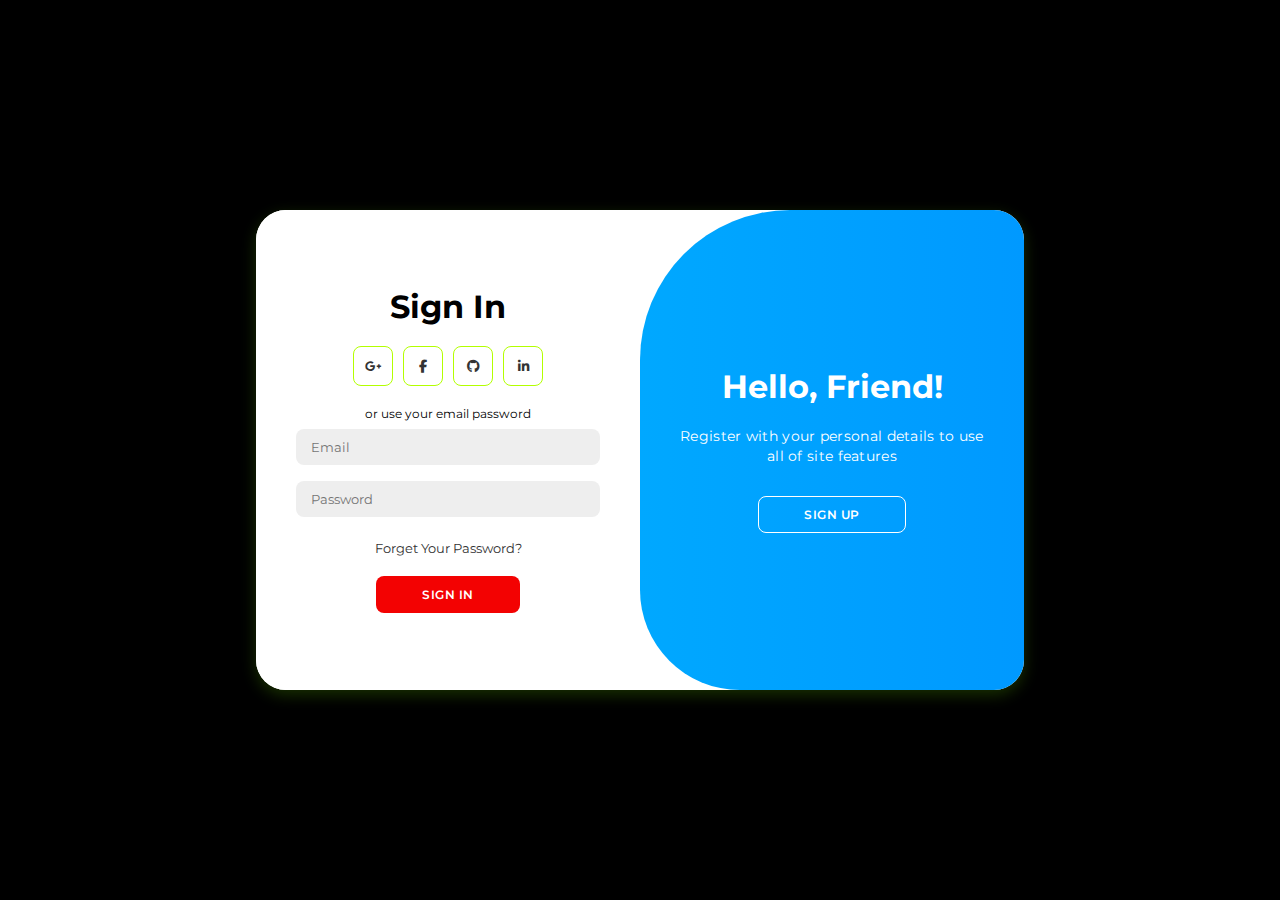
<file: body.html>
<!DOCTYPE html>
<html lang="en">

<head>
    <meta charset="UTF-8">
    <meta name="viewport" content="width=device-width, initial-scale=1.0">
    <link rel="stylesheet" href="https://cdnjs.cloudflare.com/ajax/libs/font-awesome/6.4.2/css/all.min.css">
    <link rel="stylesheet" href="body.css">
    <title>Modern Login Page | AsmrProg</title>
    <link rel="shortcut icon" type="image/png" href="https://cdn.icon-icons.com/icons2/2596/PNG/512/check_one_icon_155665.png">
</head>

<body oncontextmenu = "return false">

    <div class="container" id="container">
        <div class="form-container sign-up">
            <form>
                <h1>Create Account</h1>
                <div class="social-icons">
                    <a href="#" class="icon"><i class="fa-brands fa-google-plus-g"></i></a>
                    <a href="#" class="icon"><i class="fa-brands fa-facebook-f"></i></a>
                    <a href="#" class="icon"><i class="fa-brands fa-github"></i></a>
                    <a href="#" class="icon"><i class="fa-brands fa-linkedin-in"></i></a>
                </div>
                <span>or use your email for registeration</span>
                <input type="text" placeholder="Name">
                <input type="email" placeholder="Email">
                <input type="password" placeholder="Password">
                <button>Sign Up</button>
            </form>
        </div>
        <div class="form-container sign-in">
            <form>
                <h1>Sign In</h1>
                <div class="social-icons">
                    <a href="#" class="icon"><i class="fa-brands fa-google-plus-g"></i></a>
                    <a href="#" class="icon"><i class="fa-brands fa-facebook-f"></i></a>
                    <a href="#" class="icon"><i class="fa-brands fa-github"></i></a>
                    <a href="#" class="icon"><i class="fa-brands fa-linkedin-in"></i></a>
                </div>
                <span>or use your email password</span>
                <input type="email" placeholder="Email">
                <input type="password" placeholder="Password">
                <a href="#">Forget Your Password?</a>
                <button>Sign In</button>
            </form>
        </div>
        <div class="toggle-container">
            <div class="toggle">
                <div class="toggle-panel toggle-left">
                    <h1>Welcome Back!</h1>
                    <p>Enter your personal details to use all of site features</p>
                    <button class="hidden" id="login">Sign In</button>
                </div>
                <div class="toggle-panel toggle-right">
                    <h1>Hello, Friend!</h1>
                    <p>Register with your personal details to use all of site features</p>
                    <button class="hidden" id="register">Sign Up</button>
                </div>
            </div>
        </div>
    </div>
    <script>
         document.onkeydown=function(e){
                    if (event.keycode == 123) {
                        return false ;
                    }
                    if (e.ctrlKey && e.shiftKey && e.keycode =='I'.charCodeAt(0)){
                        return false ;
                    }
                    if(e.ctrlKey && e.shiftKey && e.keyCode =='J'.charCodeAt(0)){
                        return false;
                    }
                    if(e.ctrlKey && e.keyCode =='U'.charCodeAt(0)){
                        return false;
                    }
                 }
    </script>

    <script src="script (2).js"></script>
</body>

</html>
</file>
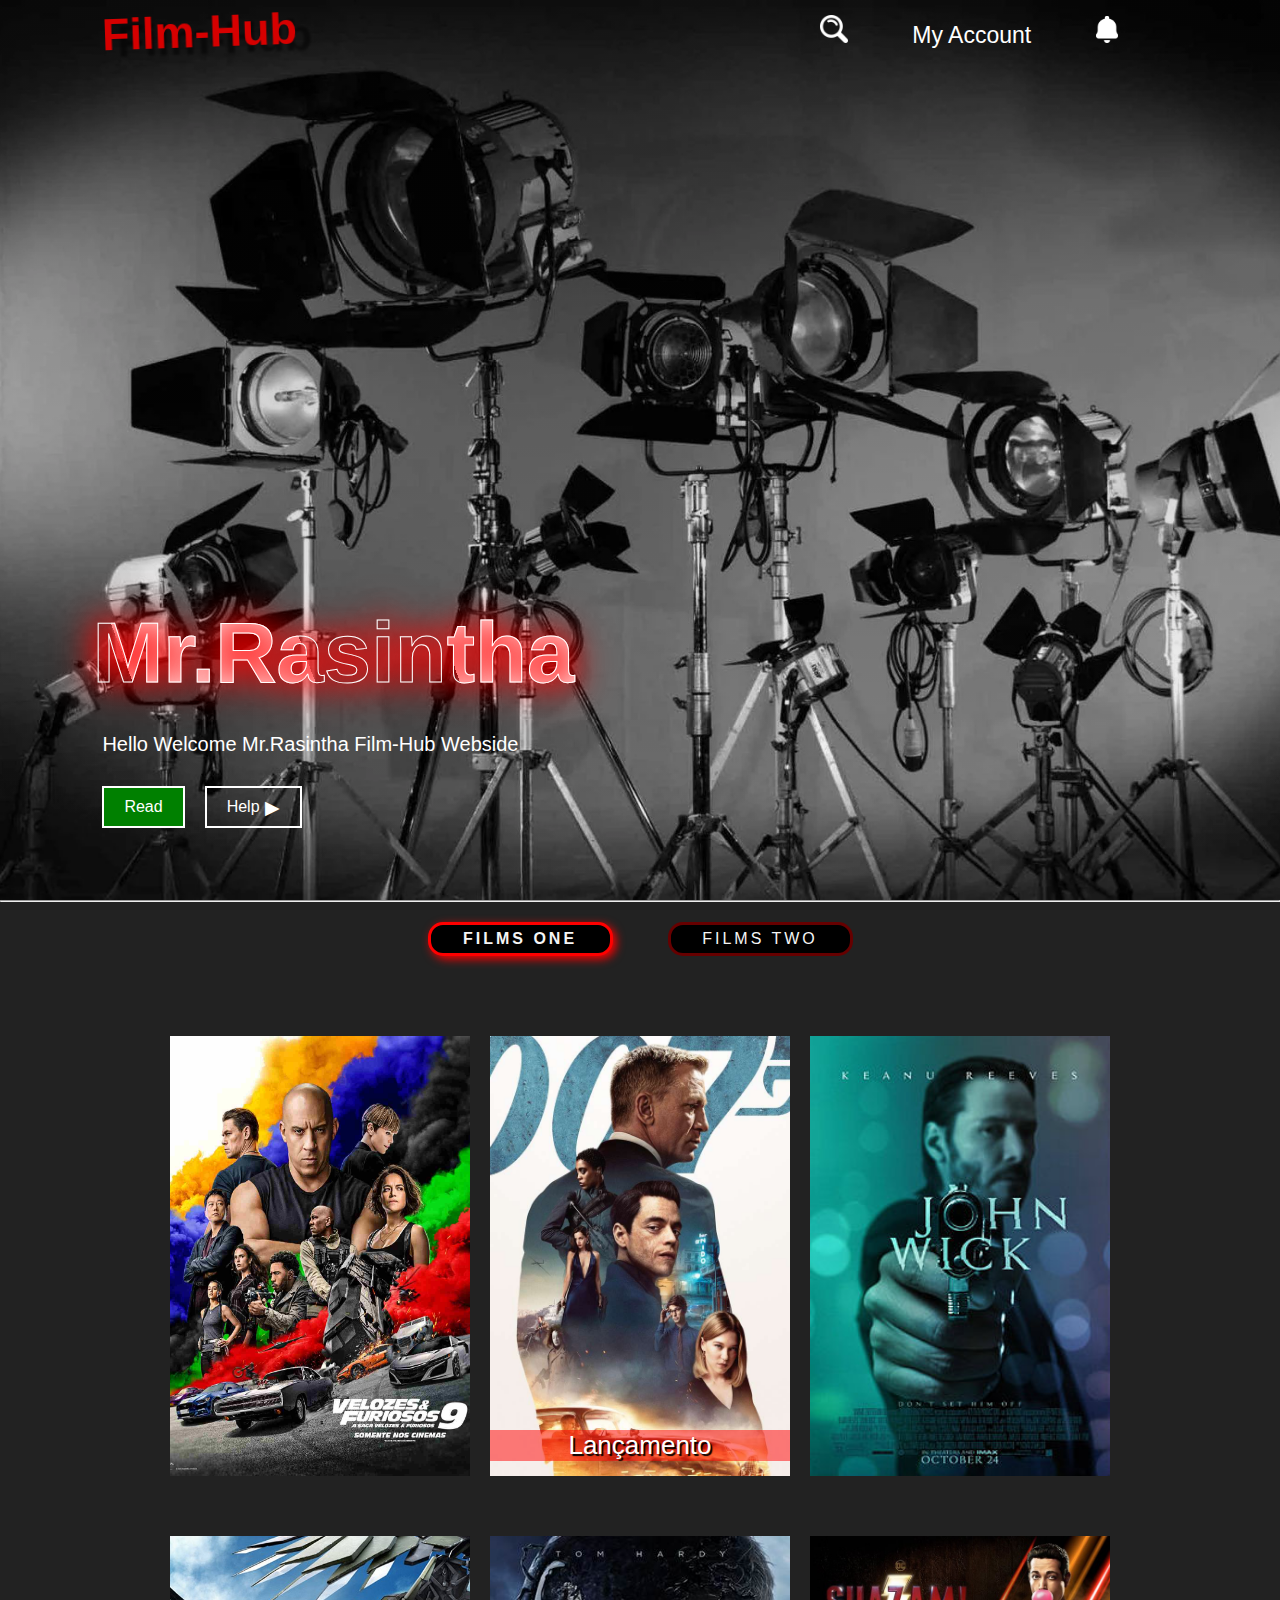
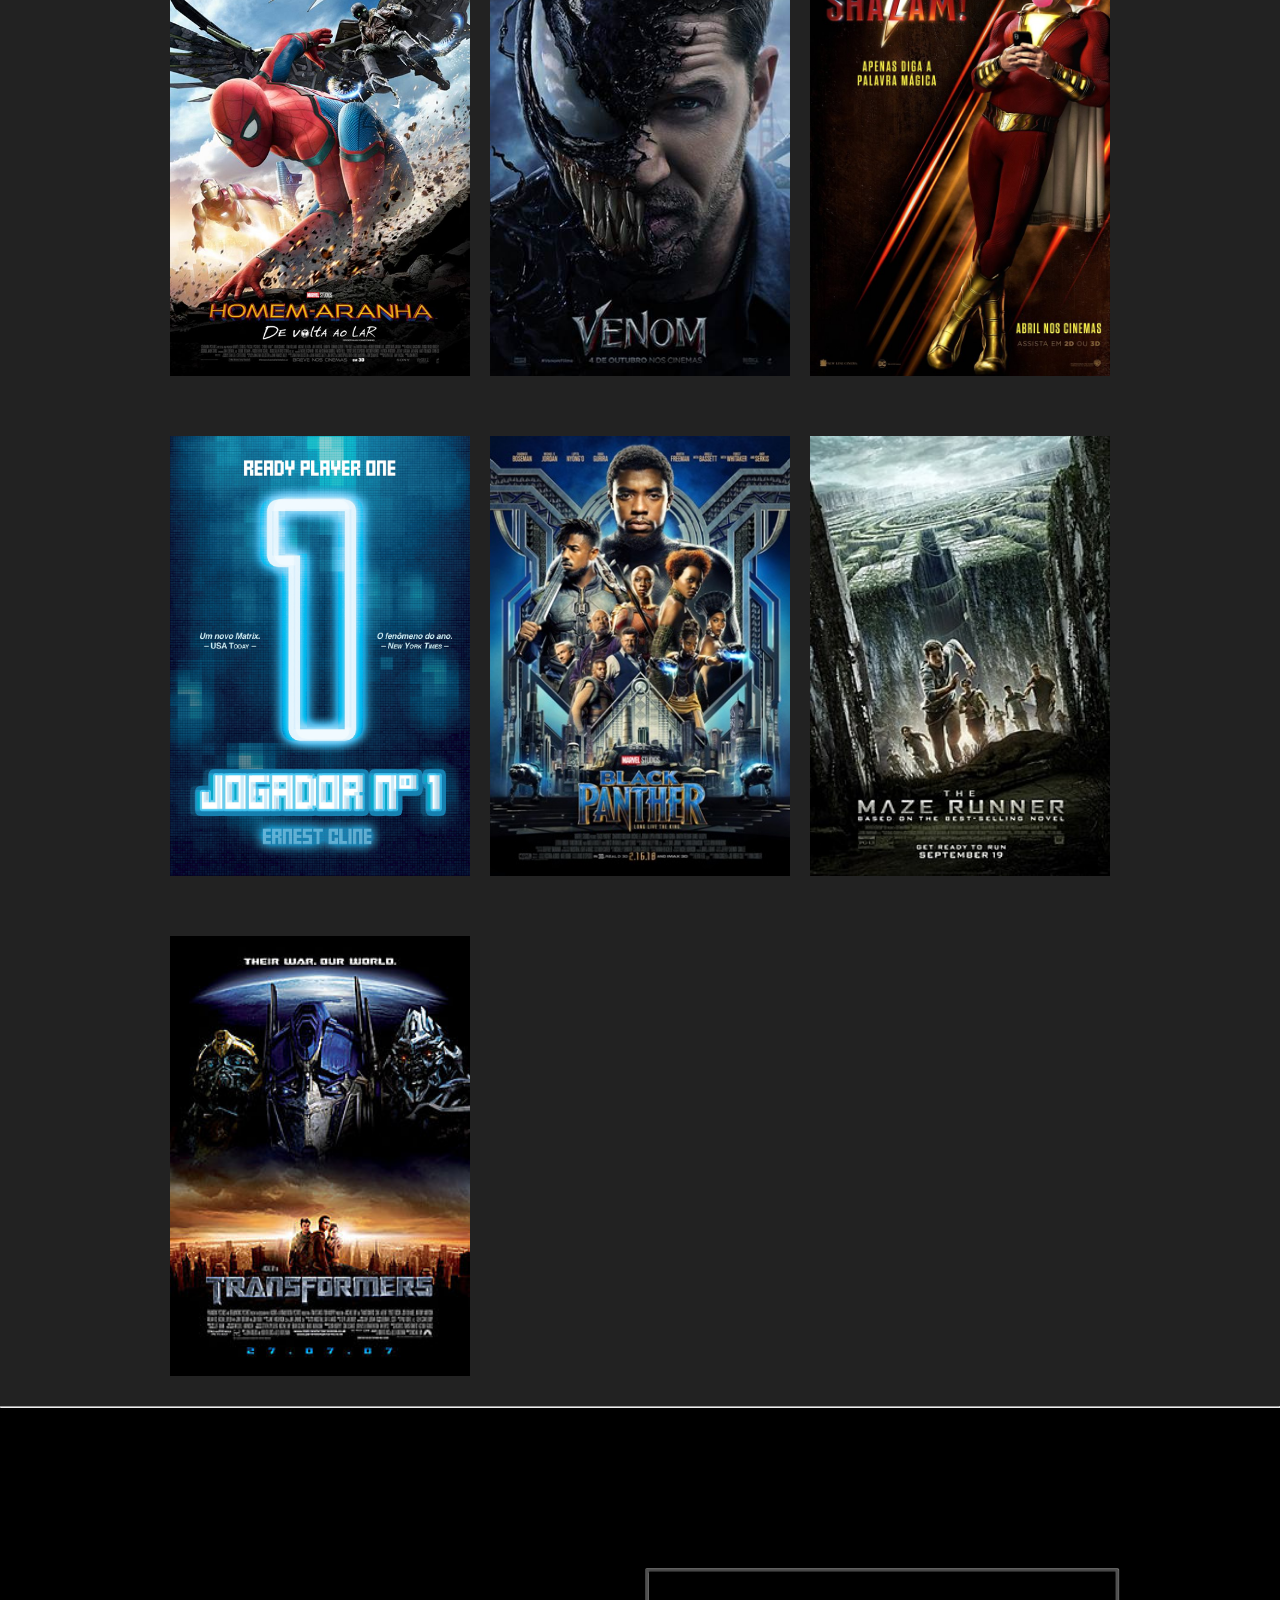
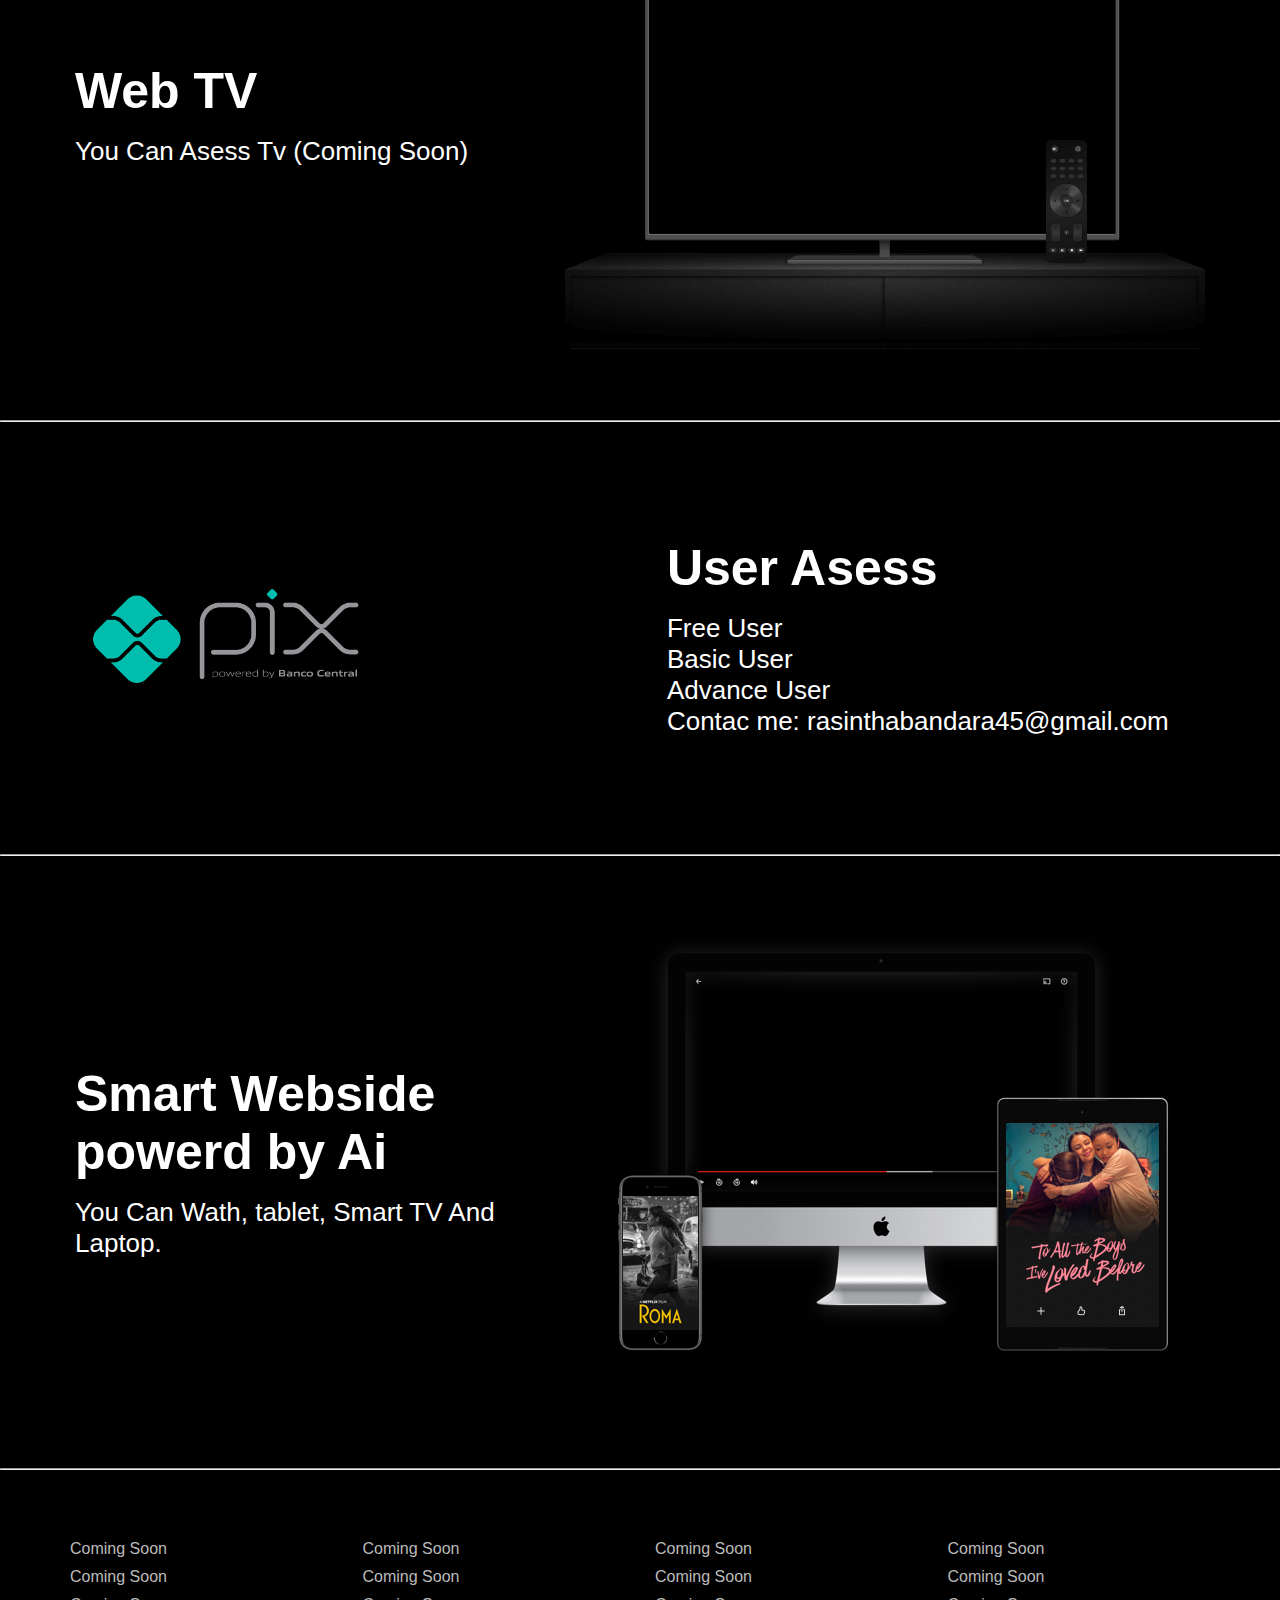
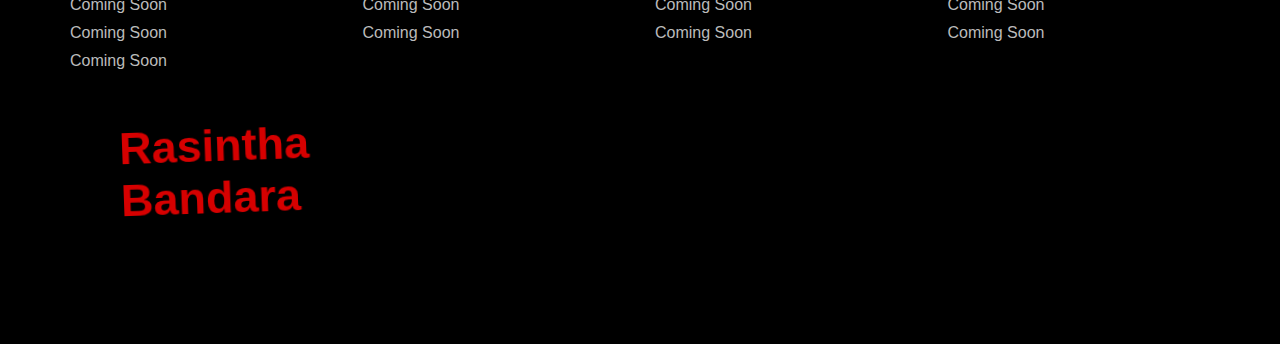
<file: catalogo.html>
<!DOCTYPE html>
<html lang="pt-br">

<head>
    <meta charset="UTF-8">
    <meta name="viewport" content="width=device-width, initial-scale=1.0">
    <link rel="stylesheet" href="style/john.css">
    <link rel="stylesheet" href="style/catalogo.css">
    <title>Mr.Rasintha</title>
    <link rel="shortcut icon" type="image/png" href="https://cdn.icon-icons.com/icons2/2596/PNG/512/check_one_icon_155665.png">
</head>

<body oncontextmenu = "return false ">
            <div id="preloader" class="loader"></div>

    <div class="container">
        <nav>
            <h1><a href="rasinthabandara.unaux.com">Film-Hub</a></h1>
            <ul>
                <li><a href="#"><img class="lupa" src="images/lupa.png" alt="Lupa"></a></li>
                <li><a href='http://rasinthabandara.unaux.com/web/welcome.php'>My Account</a></li>
                <li><a href="#"><img class="sino" src="images/sino.png" alt="Sino"></a></li>
            </ul>
        </nav>
        <div class="text-box">
            <h2>Mr.Rasintha</h2>
            <h3 class="sinopse"> Hello Welcome Mr.Rasintha Film-Hub Webside</h3>
            <div class="row">
                <a class="text-box-color" href=""
                    onclick="alert('සියලු දෙනාම සාදරෙන් පිළිගන්නවා. මෙම වෙබ් අඩවිය හරහා ඔබට නොමිලේ ෆිල්ම්ස් බැලීමට හැකියාව ඇත. මෙම වෙබ් අඩවිය යාවත්කාලීන කිරීමට ඇති නිසා ඔබට සීමා සහිතව භාවිතා කිරීමට සිදු වේ.');">Read</a>
                <a href="#">Help<span>▶</span></a>
            </div>
        </div>
    </div>

    <hr>

    <main id="content-filmes">
        <input type="radio" name="choose-meat" id="genero-acao" class="chooses-input" checked>
        <input type="radio" name="choose-meat" id="genero-terror" class="chooses-input">
        <input type="checkbox" name="recipe-select" id="recipe1" class="chooses-input">
        <input type="checkbox" name="recipe-select" id="recipe2" class="chooses-input">
        <input type="checkbox" name="recipe-select" id="recipe3" class="chooses-input">
        <input type="checkbox" name="recipe-select" id="recipe4" class="chooses-input">
        <input type="checkbox" name="recipe-select" id="recipe5" class="chooses-input">
        <input type="checkbox" name="recipe-select" id="recipe6" class="chooses-input">
        <input type="checkbox" name="recipe-select" id="recipe7" class="chooses-input">
        <input type="checkbox" name="recipe-select" id="recipe8" class="chooses-input">
        <input type="checkbox" name="recipe-select" id="recipe9" class="chooses-input">
        <input type="checkbox" name="recipe-select" id="recipe10" class="chooses-input">
        <input type="checkbox" name="recipe-select" id="recipe11" class="chooses-input">
        <input type="checkbox" name="recipe-select" id="recipe12" class="chooses-input">
        <input type="checkbox" name="recipe-select" id="recipe13" class="chooses-input">
        <input type="checkbox" name="recipe-select" id="recipe14" class="chooses-input">
        <input type="checkbox" name="recipe-select" id="recipe15" class="chooses-input">
        <input type="checkbox" name="recipe-select" id="recipe16" class="chooses-input">
        <input type="checkbox" name="recipe-select" id="recipe17" class="chooses-input">
        <input type="checkbox" name="recipe-select" id="recipe18" class="chooses-input">
        <input type="checkbox" name="recipe-select" id="recipe19" class="chooses-input">
        <input type="checkbox" name="recipe-select" id="recipe20" class="chooses-input">

        <div class="navigation-genero">
            <label for="genero-acao" id="button-acao" class="meat-button">
                <p>Films One</p>
            </label>
            <label for="genero-terror" id="button-terror" class="meat-button">
                <p>Films Two</p>
            </label>
        </div>

        <section id="report-filmes">

            <div class="filmes-acao-botao">
                <!-- Seção Filmes -->


                <!-- Filme Velozes e Furiosos 9 -->
                <label for="recipe1" class="card-filmes">
                    <img src="images/capa_filmes/V9.jpg" alt="Velozes e Furiosos 9">
                </label>
                <!-- Fim Filme Velozes e Furiosos 9 -->


                <!-- Filme 007 Sem tempo para morrer -->
                <label for="recipe2" class="card-filmes">
                    <img src="images/capa_filmes/007.jpg" alt="007 Sem tempo para morrer">
                    <p class="card-tag">Lançamento</p>
                </label>
                <!-- Fim Filme 007 Sem tempo para morrer -->


                <!-- Filme John Wick -->
                <label for="recipe3" class="card-filmes">
                    <img src="images/capa_filmes/John_wick.jpg" alt="John Wick">
                </label>
                <!-- Fim Filme John Wick -->


                <!-- Filme Homem-Aranha -->
                <label for="recipe4" class="card-filmes">
                    <img src="images/capa_filmes/homem-aranha.jpg" alt="Homem-Aranha">
                </label>
                <!-- Fim Filme Homem-Aranha -->


                <!-- Filme Venom -->
                <label for="recipe5" class="card-filmes">
                    <img src="images/venom.jpg" alt="Venom">
                </label>
                <!-- Fim Filme Venom -->


                <!-- Filme Shazam -->
                <label for="recipe6" class="card-filmes">
                    <img src="images/capa_filmes/shazam.jpg" alt="Shazam">
                </label>
                <!-- Fim Filme Shazam -->


                <!-- Filme Jogador número 1 -->
                <label for="recipe7" class="card-filmes">
                    <img src="images/capa_filmes/JN1.jpg" alt="Jogador número 1">
                </label>
                <!-- Fim Filme Jogador número 1 -->


                <!-- Filme Pantera Negra -->
                <label for="recipe8" class="card-filmes">
                    <img src="images/capa_filmes/Pantera.jpg" alt="Pantera Negra">
                </label>
                <!-- Fim Filme Pantera Negra -->


                <!-- Filme Maze Runner -->
                <label for="recipe9" class="card-filmes">
                    <img src="images/capa_filmes/Maze.jpg" alt="Maze Runner">
                </label>
                <!-- Fim Filme Maze Runner -->


                <!-- Filme Transformes -->
                <label for="recipe10" class="card-filmes">
                    <img src="images/capa_filmes/Transformes.jpg" alt="Transformes">
                </label>
                <!-- Fim Filme Transformes -->



                <!-- Fim Seção Filmes -->
            </div>


            <div class="filmes-terror-botao">
                <!-- Seção Filme Terror -->


                <!-- Filme Annabelle -->
                <label for="recipe11" class="card-filmes">
                    <img src="images/capa_filmes/terror/Annabelle.jpg" alt="Annabelle">
                </label>
                <!-- Fim Filme Annabelle -->


                <!-- Filme A casa monstro -->
                <label for="recipe12" class="card-filmes">
                    <img src="images/capa_filmes/terror/a-casa-monstro.jpg" alt="A casa monstro">
                </label>
                <!-- Fim Filme A casa Monstro -->


                <!-- Filme Inatividade Paranormal -->
                <label for="recipe13" class="card-filmes">
                    <img src="images/capa_filmes/terror/inatividade.jpg" alt="Inatividade Paranormal">
                </label>
                <!-- Fim Filme Inatividade Paranormal -->


                <!-- Filme Chucky -->
                <label for="recipe14" class="card-filmes">
                    <img src="images/capa_filmes/chucky.jpg" alt="Chucky">
                </label>
                <!-- Fim Filme Chucky -->


                <!-- Filme Jogos Mortais 2 -->
                <label for="recipe15" class="card-filmes">
                    <img src="images/capa_filmes/terror/jogos-mortais.jpg" alt="#">
                </label>
                <!-- Fim Filme Jogos Mortais 2 -->


                <!-- Filme Bird Box -->
                <label for="recipe16" class="card-filmes">
                    <img src="images/capa_filmes/terror/bird-box.jpg" alt="Bird Box">
                </label>
                <!-- Fim Filme Bird Box -->


                <!-- Filme Invocação do mal 2 -->
                <label for="recipe17" class="card-filmes">
                    <img src="images/capa_filmes/terror/invocacao-do-mal.jpg" alt="Invocação do mal 2">
                </label>
                <!-- Fim Filme Invocação do mal 2 -->


                <!-- Filme Freddy Krueger -->
                <label for="recipe18" class="card-filmes">
                    <img src="images/capa_filmes/terror/Freed.jpg" alt="Freddy">
                </label>
                <!-- Fim Filme Freddy Krueger -->


                <!-- Filme Nós -->
                <label for="recipe19" class="card-filmes">
                    <img src="images/capa_filmes/terror/nos.jpg" alt="Nós">
                </label>
                <!-- Fim Filme Nós -->


                <!-- Filme Guerra Mundial Z -->
                <label for="recipe20" class="card-filmes">
                    <img src="images/capa_filmes/terror/guerra-z.jpg" alt="Guerra Mundial Z">
                </label>
                <!-- Fim Filme Guerra Mundial Z -->


                <!-- Fim Seção Filmes -->
            </div>

            <section class="recipes">


                <!-- SINOPSE Velozes e Furiosos -->
                <div id="recipe-1" class="choose-recipe">
                    <label for="recipe1" class="recipe-image">
                        <img src="images/banner-filmes/V9.jpg" alt="banner-filmes">
                        <p>close</p>
                    </label>

                    <div class="recipe-informacoes">
                        <img src="images/pipoca.png" alt="">
                        <p>Watch Online </p>
                        <img src="images/pipoca.png" alt="">
                        <div class="recipe-informacoes-list">
                            <table>
                                <tr>
                                    <th><b>Velozes & Furiosos 9</b></th>
                                </tr>
                                <tr>
                                    <td>Date:</td>
                                    <td>2021</td>
                                </tr>
                                <tr>
                                    <td>Categorie</td>
                                    <td></td>
                                </tr>
                                <tr>
                                    <td>Time:</td>
                                    <td>2h 25m</td>
                                </tr>
                            </table>
                        </div>
                    </div>
                    <div class="recipe-briefing-background">
                        <div class="recipe-briefing">
                            <h3>Mr.Rasintha</h3>
                            <p class="recipe-orientation">
                                Coming Soon
                            </p>
                            <div class="center">
                                <div class="video">
                                    <iframe src="https://www.youtube.com/embed/NnDGWyfP7q4" title="YouTube video player" frameborder="0" allow="accelerometer; autoplay; clipboard-write; encrypted-media; gyroscope; picture-in-picture" allowfullscreen></iframe>
                                </div>
                            </div>
                        </div>
                    </div>
                </div>
                <!-- FIM SINOPSE Velozes e Furiosos -->


                <!-- SINOPSE FILME 007 -->
                <div id="recipe-2" class="choose-recipe">
                    <label for="recipe2" class="recipe-image">
                        <img src="images/banner-filmes/007.png" alt="banner-filmes">
                        <p>close</p>
                    </label>
                    <div class="recipe-informacoes">
                        <img src="images/pipoca.png" alt="">
                        <p>Watch Online</p>
                        <img src="images/pipoca.png" alt="">
                        <div class="recipe-informacoes-list">
                            <table>
                                <tr>
                                    <th><b>007 Sem tempo...</b></th>
                                </tr>
                                <tr>
                                    <td>Date:</td>
                                    <td>2021</td>
                                </tr>
                                <tr>
                                    <td>Categories:</td>
                                    <td></td>
                                </tr>
                                <tr>
                                    <td>Time:</td>
                                    <td>2h 43m</td>
                                </tr>
                            </table>
                        </div>
                    </div>
                    <div class="recipe-briefing-background">
                        <div class="recipe-briefing">
                            <h3>Sinopse</h3>
                            <p class="recipe-orientation">
                               coming soon
                            </p>
                            <div class="center">
                                <div class="video">
                                    <iframe src="https://www.youtube.com/embed/kCyjw0z-5KI" title="YouTube video player" frameborder="0" allow="accelerometer; autoplay; clipboard-write; encrypted-media; gyroscope; picture-in-picture" allowfullscreen></iframe>
                                </div>
                            </div>
                        </div>
                    </div>
                </div>
                <!-- FIM SINOPSE FILME 007 -->


                <!-- SINOPSE FILME John Wick -->
                <div id="recipe-3" class="choose-recipe">
                    <label for="recipe3" class="recipe-image">
                        <img src="images/banner-filmes/john-wicl.jpg" alt="banner-filmes">
                        <p>close</p>
                    </label>
                    <div class="recipe-informacoes">
                        <img src="images/pipoca.png" alt="">
                        <p>Watch Online</p>
                        <img src="images/pipoca.png" alt="">
                        <div class="recipe-informacoes-list">
                            <table>
                                <tr>
                                    <th><b>John Wick</b></th>
                                </tr>
                                <tr>
                                    <td>Date:</td>
                                    <td>2014</td>
                                </tr>
                                <tr>
                                    <td>Categories:</td>
                                    <td></td>
                                </tr>
                                <tr>
                                    <td>Time:</td>
                                    <td>1h 41m</td>
                                </tr>
                            </table>
                        </div>
                    </div>
                    <div class="recipe-briefing-background">
                        <div class="recipe-briefing">
                            <h3>Mr.Rasintha</h3>
                            <p class="recipe-orientation">
                                coming Soon
                            <div class="center">
                                <div class="video">
                                    <iframe src="https://www.youtube.com/embed/rUKOAwlyNag" title="YouTube video player" frameborder="0" allow="accelerometer; autoplay; clipboard-write; encrypted-media; gyroscope; picture-in-picture" allowfullscreen></iframe>
                                </div>
                            </div>
                        </div>
                    </div>
                </div>
                <!-- FIM SINOPSE john wick -->


                <!-- SINOPSE FILME Homem-Aranha -->
                <div id="recipe-4" class="choose-recipe">
                    <label for="recipe4" class="recipe-image">
                        <img src="images/banner-filmes/homem-aranha.jpg" alt="banner-filmes">
                        <p>close</p>
                    </label>
                    <div class="recipe-informacoes">
                        <img src="images/pipoca.png" alt="">
                        <p>Watch Online</p>
                        <img src="images/pipoca.png" alt="">
                        <div class="recipe-informacoes-list">
                            <table>
                                <tr>
                                    <th><b>Homem-Aranha: De...</b></th>
                                </tr>
                                <tr>
                                    <td>Date:</td>
                                    <td>2017</td>
                                </tr>
                                <tr>
                                    <td>Categories:</td>
                                    <td></td>
                                </tr>
                                <tr>
                                    <td>Time:</td>
                                    <td>2h 13m</td>
                                </tr>
                            </table>
                        </div>
                    </div>
                    <div class="recipe-briefing-background">
                        <div class="recipe-briefing">
                            <h3>Mr.Rasintha</h3>
                            <p class="recipe-orientation">
                                coming Soon
                            </p>
                            <div class="center">
                                <div class="video">
                                    <iframe src="https://www.youtube.com/embed/2x-2iYxgMFU" title="YouTube video player" frameborder="0" allow="accelerometer; autoplay; clipboard-write; encrypted-media; gyroscope; picture-in-picture" allowfullscreen></iframe>
                                </div>
                            </div>
                        </div>
                    </div>
                </div>
                <!-- FIM SINOPSE FILME Homem-Aranha -->


                <!-- SINOPSE FILME Venom -->
                <div id="recipe-5" class="choose-recipe">
                    <label for="recipe5" class="recipe-image">
                        <img src="images/banner-filmes/venom.jpg" alt="banner-filmes">
                        <p>close</p>
                    </label>
                    <div class="recipe-informacoes">
                        <img src="images/pipoca.png" alt="">
                        <p>Watch Online</p>
                        <img src="images/pipoca.png" alt="">
                        <div class="recipe-informacoes-list">
                            <table>
                                <tr>
                                    <th><b>Venom</b></th>
                                </tr>
                                <tr>
                                    <td>Date:</td>
                                    <td>2018</td>
                                </tr>
                                <tr>
                                    <td>Categories:</td>
                                    <td></td>
                                </tr>
                                <tr>
                                    <td>Time:</td>
                                    <td>2h 20m</td>
                                </tr>
                            </table>
                        </div>
                    </div>
                    <div class="recipe-briefing-background">
                        <div class="recipe-briefing">
                            <h3>Mr.Rasintha</h3>
                            <p class="recipe-orientation">
                               coming soon
                            </p>
                            <div class="center">
                                <div class="video">
                                    <iframe src="https://www.youtube.com/embed/EQxCycVTfcU" title="YouTube video player" frameborder="0" allow="accelerometer; autoplay; clipboard-write; encrypted-media; gyroscope; picture-in-picture" allowfullscreen></iframe>
                                </div>
                            </div>
                        </div>
                    </div>
                </div>
                <!-- FIM SINOPSE FILME Venom -->


                <!-- SINOPSE FILME Shazam -->
                <div id="recipe-6" class="choose-recipe">
                    <label for="recipe6" class="recipe-image">
                        <img src="images/banner-filmes/shazam.jpg" alt="banner-filmes">
                        <p>close</p>
                    </label>
                    <div class="recipe-informacoes">
                        <img src="images/pipoca.png" alt="">
                        <p>Watch Online</p>
                        <img src="images/pipoca.png" alt="">
                        <div class="recipe-informacoes-list">
                            <table>
                                <tr>
                                    <th><b>Shazam</b></th>
                                </tr>
                                <tr>
                                    <td>Date:</td>
                                    <td>2019</td>
                                </tr>
                                <tr>
                                    <td>Categories:</td>
                                    <td></td>
                                </tr>
                                <tr>
                                    <td>Time:</td>
                                    <td>2h 12m</td>
                                </tr>
                            </table>
                        </div>
                    </div>
                    <div class="recipe-briefing-background">
                        <div class="recipe-briefing">
                            <h3>Mr.Rasintha</h3>
                            <p class="recipe-orientation">
                                Coming Soon
                            </p>
                            <div class="center">
                                <div class="video">
                                    <iframe src="https://www.youtube.com/embed/VIDmMoSeG30" title="YouTube video player" frameborder="0" allow="accelerometer; autoplay; clipboard-write; encrypted-media; gyroscope; picture-in-picture" allowfullscreen></iframe>
                                </div>
                            </div>
                        </div>
                    </div>
                </div>
                <!-- FIM SINOPSE FILME Shazam -->


                <!-- SINOPSE FILME Jogador Nº1 -->
                <div id="recipe-7" class="choose-recipe">
                    <label for="recipe7" class="recipe-image">
                        <img src="images/banner-filmes/jogador-numero-um.jpg" alt="banner-filmes">
                        <p>close</p>
                    </label>
                    <div class="recipe-informacoes">
                        <img src="images/pipoca.png" alt="">
                        <p>Watch Online</p>
                        <img src="images/pipoca.png" alt="">
                        <div class="recipe-informacoes-list">
                            <table>
                                <tr>
                                    <th><b>Jogador Nº 1</b></th>
                                </tr>
                                <tr>
                                    <td>Date:</td>
                                    <td>2018</td>
                                </tr>
                                <tr>
                                    <td>Categories:</td>
                                    <td></td>
                                </tr>
                                <tr>
                                    <td>Time:</td>
                                    <td>2h 20m</td>
                                </tr>
                            </table>
                        </div>
                    </div>
                    <div class="recipe-briefing-background">
                        <div class="recipe-briefing">
                            <h3>Mr.Rasintha</h3>
                            <p class="recipe-orientation">
                                Coming Soon
                            </p>
                            <div class="center">
                                <div class="video">
                                    <iframe src="https://www.youtube.com/embed/yulwIjJ-C4Q" title="YouTube video player" frameborder="0" allow="accelerometer; autoplay; clipboard-write; encrypted-media; gyroscope; picture-in-picture" allowfullscreen></iframe>
                                </div>
                            </div>
                        </div>
                    </div>
                </div>
                <!-- FIM SINOPSE FILME Jogador Nº1-->


                <!-- SINOPSE FILME Pantera Negra -->
                <div id="recipe-8" class="choose-recipe">
                    <label for="recipe8" class="recipe-image">
                        <img src="images/banner-filmes/pantera.jpg" alt="banner-filmes">
                        <p>close</p>
                    </label>
                    <div class="recipe-informacoes">
                        <img src="images/pipoca.png" alt="">
                        <p>Watch Online</p>
                        <img src="images/pipoca.png" alt="">
                        <div class="recipe-informacoes-list">
                            <table>
                                <tr>
                                    <th><b>Pantera Negra</b></th>
                                </tr>
                                <tr>
                                    <td>Date:</td>
                                    <td>2018</td>
                                </tr>
                                <tr>
                                    <td>Categories:</td>
                                    <td></td>
                                </tr>
                                <tr>
                                    <td>Time:</td>
                                    <td>2h 15m</td>
                                </tr>
                            </table>
                        </div>
                    </div>
                    <div class="recipe-briefing-background">
                        <div class="recipe-briefing">
                            <h3>Mr.Rasintha</h3>
                            <p class="recipe-orientation">
                                Coming Soon
                            </p>
                            <div class="center">
                                <div class="video">
                                    <iframe src="https://www.youtube.com/embed/wL4a4MafSjQ" title="YouTube video player" frameborder="0" allow="accelerometer; autoplay; clipboard-write; encrypted-media; gyroscope; picture-in-picture" allowfullscreen></iframe>
                                </div>
                            </div>
                        </div>
                    </div>
                </div>
                <!-- FIM SINOPSE FILME Pantera Negra -->


                <!-- SINOPSE FILME Maze Runner -->
                <div id="recipe-9" class="choose-recipe">
                    <label for="recipe9" class="recipe-image">
                        <img src="images/banner-filmes/Maze.jpg" alt="banner-filmes">
                        <p>close</p>
                    </label>
                    <div class="recipe-informacoes">
                        <img src="images/pipoca.png" alt="">
                        <p>Watch Online</p>
                        <img src="images/pipoca.png" alt="">
                        <div class="recipe-informacoes-list">
                            <table>
                                <tr>
                                    <th><b>Maze Runner</b></th>
                                </tr>
                                <tr>
                                    <td>Date:</td>
                                    <td>2014</td>
                                </tr>
                                <tr>
                                    <td>Categories:</td>
                                    <td></td>
                                </tr>
                                <tr>
                                    <td>Time:</td>
                                    <td>1h 53m</td>
                                </tr>
                            </table>
                        </div>
                    </div>
                    <div class="recipe-briefing-background">
                        <div class="recipe-briefing">
                            <h3>Mr.Rasintha</h3>
                            <p class="recipe-orientation">
                                Coming Soon
                            </p>
                            <div class="center">
                                <div class="video">
                                    <iframe src="https://www.youtube.com/embed/uriiz3G8ALw" title="YouTube video player" frameborder="0" allow="accelerometer; autoplay; clipboard-write; encrypted-media; gyroscope; picture-in-picture" allowfullscreen></iframe>
                                </div>
                            </div>
                        </div>
                    </div>
                </div>
                <!-- FIM SINOPSE FILME Maze Runner -->


                <!-- SINOPSE FILME Transformes -->
                <div id="recipe-10" class="choose-recipe">
                    <label for="recipe10" class="recipe-image">
                        <img src="images/banner-filmes/transformes.jpg" alt="banner-filmes">
                        <p>close</p>
                    </label>
                    <div class="recipe-informacoes">
                        <img src="images/pipoca.png" alt="">
                        <p>Watch Online</p>
                        <img src="images/pipoca.png" alt="">
                        <div class="recipe-informacoes-list">
                            <table>
                                <tr>
                                    <th><b>Transformes</b></th>
                                </tr>
                                <tr>
                                    <td>Date:</td>
                                    <td>2007</td>
                                </tr>
                                <tr>
                                    <td>Categeries:</td>
                                    <td></td>
                                </tr>
                                <tr>
                                    <td>Time:</td>
                                    <td>2h 24m</td>
                                </tr>
                            </table>
                        </div>
                    </div>
                    <div class="recipe-briefing-background">
                        <div class="recipe-briefing">
                            <h3>Mr.Rasintha</h3>
                            <p class="recipe-orientation">
                                Coming Soon
                            </p>
                            <div class="center">
                                <div class="video">
                                    <iframe src="https://www.youtube.com/embed/dxQxgAfNzyE" title="YouTube video player" frameborder="0" allow="accelerometer; autoplay; clipboard-write; encrypted-media; gyroscope; picture-in-picture" allowfullscreen></iframe>
                                </div>
                            </div>
                        </div>
                    </div>
                </div>
                <!-- FIM SINOPSE FILME Transformes-->


                <!------------------------- SEÇÃO TERROR ----------------------- -->

                <!-- SINOPSE FILME Annabelle-->
                <div id="recipe-11" class="choose-recipe">
                    <label for="recipe11" class="recipe-image">
                        <img src="images/banner-filmes/terror/annabelle.jpg" alt="banner-filmes">
                        <p>close</p>
                    </label>
                    <div class="recipe-informacoes">
                        <img src="images/pipoca.png" alt="">
                        <p>Watch Online</p>
                        <img src="images/pipoca.png" alt="">
                        <div class="recipe-informacoes-list">
                            <table>
                                <tr>
                                    <th><b>Annabelle</b></th>
                                </tr>
                                <tr>
                                    <td>Date:</td>
                                    <td>2014</td>
                                </tr>
                                <tr>
                                    <td>Categories:</td>
                                    <td></td>
                                </tr>
                                <tr>
                                    <td>Time:</td>
                                    <td>1h 39m</td>
                                </tr>
                            </table>
                        </div>
                    </div>
                    <div class="recipe-briefing-background">
                        <div class="recipe-briefing">
                            <h3>Sinopse</h3>
                            <p class="recipe-orientation">
                                Coming Soon
                            </p>
                            <div class="center">
                                <div class="video">
                                    <iframe src="https://www.youtube.com/embed/kHl6aU30pIo" title="YouTube video player" frameborder="0" allow="accelerometer; autoplay; clipboard-write; encrypted-media; gyroscope; picture-in-picture" allowfullscreen></iframe>
                                </div>
                            </div>
                        </div>
                    </div>
                </div>
                <!-- FIM SINOPSE FILME Annabelle -->


                <!-- FIM SINOPSE FILME A casa monstro -->
                <div id="recipe-12" class="choose-recipe">
                    <label for="recipe12" class="recipe-image">
                        <img src="images/banner-filmes/terror/casa-monstro.jpg" alt="banner-filmes">
                        <p>close</p>
                    </label>
                    <div class="recipe-informacoes">
                        <img src="images/pipoca.png" alt="">
                        <p>Watch Online</p>
                        <img src="images/pipoca.png" alt="">
                        <div class="recipe-informacoes-list">
                            <table>
                                <tr>
                                    <th><b>A Casa Monstro</b></th>
                                </tr>
                                <tr>
                                    <td>Date:</td>
                                    <td>2006</td>
                                </tr>
                                <tr>
                                    <td>Categories:</td>
                                    <td></td>
                                </tr>
                                <tr>
                                    <td>Time:</td>
                                    <td>1h 31m</td>
                                </tr>
                            </table>
                        </div>
                    </div>
                    <div class="recipe-briefing-background">
                        <div class="recipe-briefing">
                            <h3>Mr.Rasintha</h3>
                            <p class="recipe-orientation">
                                Coming Soon
                            </p>
                            <div class="center">
                                <div class="video">
                                    <iframe src="https://www.youtube.com/embed/q3h98qqikyA" title="YouTube video player" frameborder="0" allow="accelerometer; autoplay; clipboard-write; encrypted-media; gyroscope; picture-in-picture" allowfullscreen></iframe>
                                </div>
                            </div>
                        </div>
                    </div>
                </div>
                <!-- FIM SINOPSE FILME A casa monstro -->


                <!-- FIM SINOPSE FILME Inatividade Paranormal -->
                <div id="recipe-13" class="choose-recipe">
                    <label for="recipe13" class="recipe-image">
                        <img src="images/banner-filmes/terror/inatividade.jpg" alt="banner-filmes">
                        <p>close</p>
                    </label>
                    <div class="recipe-informacoes">
                        <img src="images/pipoca.png" alt="">
                        <p>Watch Online</p>
                        <img src="images/pipoca.png" alt="">
                        <div class="recipe-informacoes-list">
                            <table>
                                <tr>
                                    <th><b>Inatividade Paranormal</b></th>
                                </tr>
                                <tr>
                                    <td>Time:</td>
                                    <td>2014</td>
                                </tr>
                                <tr>
                                    <td>Categories:</td>
                                    <td></td>
                                </tr>
                                <tr>
                                    <td>Time:</td>
                                    <td>1h 26m</td>
                                </tr>
                            </table>
                        </div>
                    </div>
                    <div class="recipe-briefing-background">
                        <div class="recipe-briefing">
                            <h3>Coming Soon</h3>
                            <p class="recipe-orientation">
                                Coming Soon
                            </p>
                            <div class="center">
                                <div class="video">
                                    <iframe src="https://www.youtube.com/embed/DmAl0xfeWFk" title="YouTube video player" frameborder="0" allow="accelerometer; autoplay; clipboard-write; encrypted-media; gyroscope; picture-in-picture" allowfullscreen></iframe>
                                </div>
                            </div>
                        </div>
                    </div>
                </div>
                <!-- FIM SINOPSE FILME Inatividade Paranormal -->


                <!-- SINOPSE FILME O culto do chuky -->
                <div id="recipe-14" class="choose-recipe">
                    <label for="recipe14" class="recipe-image">
                        <img src="images/banner-filmes/terror/chucky.jpg" alt="banner-filmes">
                        <p>close</p>
                    </label>
                    <div class="recipe-informacoes">
                        <img src="images/pipoca.png" alt="">
                        <p>Watch Online</p>
                        <img src="images/pipoca.png" alt="">
                        <div class="recipe-informacoes-list">
                            <table>
                                <tr>
                                    <th><b>O Culto do Chucky</b></th>
                                </tr>
                                <tr>
                                    <td>Date:</td>
                                    <td>2017</td>
                                </tr>
                                <tr>
                                    <td>Categories:</td>
                                    <td></td>
                                </tr>
                                <tr>
                                    <td>Time:</td>
                                    <td>1h 31m</td>
                                </tr>
                            </table>
                        </div>
                    </div>
                    <div class="recipe-briefing-background">
                        <div class="recipe-briefing">
                            <h3>Mr.Rasintha</h3>
                            <p class="recipe-orientation">
                                Coming Soon
                            </p>
                            <div class="center">
                                <div class="video">
                                    <iframe src="https://www.youtube.com/embed/pqyy_MbyUHY" title="YouTube video player" frameborder="0" allow="accelerometer; autoplay; clipboard-write; encrypted-media; gyroscope; picture-in-picture" allowfullscreen></iframe>
                                </div>
                            </div>
                        </div>
                    </div>
                </div>
                <!-- FIM SINOPSE FILME O culto do chucky -->


                <!-- SINOPSE FILME Jogos Mortais 2 -->
                <div id="recipe-15" class="choose-recipe">
                    <label for="recipe15" class="recipe-image">
                        <img src="images/banner-filmes/terror/Jogos-Mortais-2.jpg" alt="banner-filmes">
                        <p>close</p>
                    </label>
                    <div class="recipe-informacoes">
                        <img src="images/pipoca.png" alt="">
                        <p>Watch Online</p>
                        <img src="images/pipoca.png" alt="">
                        <div class="recipe-informacoes-list">
                            <table>
                                <tr>
                                    <th><b>Jogos Mortais 2</b></th>
                                </tr>
                                <tr>
                                    <td>Date:</td>
                                    <td>2005</td>
                                </tr>
                                <tr>
                                    <td>Categories:</td>
                                    <td></td>
                                </tr>
                                <tr>
                                    <td>Time:</td>
                                    <td>1h 35m</td>
                                </tr>
                            </table>
                        </div>
                    </div>
                    <div class="recipe-briefing-background">
                        <div class="recipe-briefing">
                            <h3>Mr.Rasintha</h3>
                            <p class="recipe-orientation">
                                Coming Soon
                            </p>
                            <div class="center">
                                <div class="video">
                                    <iframe src="https://www.youtube.com/embed/wwnO9M0zzJo" title="YouTube video player" frameborder="0" allow="accelerometer; autoplay; clipboard-write; encrypted-media; gyroscope; picture-in-picture" allowfullscreen></iframe>
                                </div>
                            </div>
                        </div>
                    </div>
                </div>
                <!-- FIM SINOPSE FILME Jogos Mortais 2 -->


                <!-- SINOPSE FILME BIRD BOX -->
                <div id="recipe-16" class="choose-recipe">
                    <label for="recipe16" class="recipe-image">
                        <img src="images/banner-filmes/terror/bird-box.png" alt="banner-filmes">
                        <p>close</p>
                    </label>
                    <div class="recipe-informacoes">
                        <img src="images/pipoca.png" alt="">
                        <p>Watch Online</p>
                        <img src="images/pipoca.png" alt="">
                        <div class="recipe-informacoes-list">
                            <table>
                                <tr>
                                    <th><b>Bird Box</b></th>
                                </tr>
                                <tr>
                                    <td>Date:</td>
                                    <td>2018</td>
                                </tr>
                                <tr>
                                    <td>Categories:</td>
                                    <td></td>
                                </tr>
                                <tr>
                                    <td>Time:</td>
                                    <td>2h 4m</td>
                                </tr>
                            </table>
                        </div>
                    </div>
                    <div class="recipe-briefing-background">
                        <div class="recipe-briefing">
                            <h3>Mr.Rasinta</h3>
                            <p class="recipe-orientation">
                                Coming Soon
                            </p>
                            <div class="center">
                                <div class="video">
                                    <iframe src="https://www.youtube.com/embed/o2AsIXSh2xo" title="YouTube video player" frameborder="0" allow="accelerometer; autoplay; clipboard-write; encrypted-media; gyroscope; picture-in-picture" allowfullscreen></iframe>
                                </div>
                            </div>
                        </div>
                    </div>
                </div>
                <!-- FIM SINOPSE FILME BIRD BOX -->


                <!-- SINOPSE FILME INVOCAÇÃO DO MAL -->
                <div id="recipe-17" class="choose-recipe">
                    <label for="recipe17" class="recipe-image">
                        <img src="images/banner-filmes/terror/invocacao-do-mal.jpg" alt="banner-filmes">
                        <p>close</p>
                    </label>
                    <div class="recipe-informacoes">
                        <img src="images/pipoca.png" alt="">
                        <p>Watch Online</p>
                        <img src="images/pipoca.png" alt="">
                        <div class="recipe-informacoes-list">
                            <table>
                                <tr>
                                    <th><b>Invocação do Mal 2</b></th>
                                </tr>
                                <tr>
                                    <td>Date:</td>
                                    <td>2016</td>
                                </tr>
                                <tr>
                                    <td>Categories:</td>
                                    <td></td>
                                </tr>
                                <tr>
                                    <td>Time:</td>
                                    <td>2h 14m</td>
                                </tr>
                            </table>
                        </div>
                    </div>
                    <div class="recipe-briefing-background">
                        <div class="recipe-briefing">
                            <h3>Mr.Rasinth</h3>
                            <p class="recipe-orientation">
                                Coming Soon
                            </p>
                            <div class="center">
                                <div class="video">
                                    <iframe src="https://www.youtube.com/embed/5gN2uH3EJFU" title="YouTube video player" frameborder="0" allow="accelerometer; autoplay; clipboard-write; encrypted-media; gyroscope; picture-in-picture" allowfullscreen></iframe>
                                </div>
                            </div>
                        </div>
                    </div>
                </div>
                <!-- FIM SINOPSE FILME INVOCAÇÃO DO MAL -->


                <!-- SINOPSE FILME A HORA DO PESADELO -->
                <div id="recipe-18" class="choose-recipe">
                    <label for="recipe18" class="recipe-image">
                        <img src="images/banner-filmes/terror/fred.jpg" alt="banner-filmes">
                        <p>close</p>
                    </label>
                    <div class="recipe-informacoes">
                        <img src="images/pipoca.png" alt="">
                        <p>Watch Online</p>
                        <img src="images/pipoca.png" alt="">
                        <div class="recipe-informacoes-list">
                            <table>
                                <tr>
                                    <th><b>A Hora do Pesadelo</b></th>
                                </tr>
                                <tr>
                                    <td>Date:</td>
                                    <td>2020</td>
                                </tr>
                                <tr>
                                    <td>Categories:</td>
                                    <td></td>
                                </tr>
                                <tr>
                                    <td>Time:</td>
                                    <td>1h 35m</td>
                                </tr>
                            </table>
                        </div>
                    </div>
                    <div class="recipe-briefing-background">
                        <div class="recipe-briefing">
                            <h3>Mr.Rasintha</h3>
                            <p class="recipe-orientation">
                                Coming Soon
                            </p>
                            <div class="center">
                                <div class="video">
                                    <iframe src="https://www.youtube.com/embed/A4TkFCRXlO8" title="YouTube video player" frameborder="0" allow="accelerometer; autoplay; clipboard-write; encrypted-media; gyroscope; picture-in-picture" allowfullscreen></iframe>
                                </div>
                            </div>
                        </div>
                    </div>
                </div>
                <!-- FIM SINOPSE FILME A HORA DO PESADELO -->


                <!-- SINOPSE FILME Nós -->
                <div id="recipe-19" class="choose-recipe">
                    <label for="recipe19" class="recipe-image">
                        <img src="images/banner-filmes/terror/nos.jpg" alt="banner-filmes">
                        <p>close</p>
                    </label>
                    <div class="recipe-informacoes">
                        <img src="images/pipoca.png" alt="">
                        <p>Watch Online</p>
                        <img src="images/pipoca.png" alt="">
                        <div class="recipe-informacoes-list">
                            <table>
                                <tr>
                                    <th><b>Nós</b></th>
                                </tr>
                                <tr>
                                    <td>Time:</td>
                                    <td>2019</td>
                                </tr>
                                <tr>
                                    <td>Categories:</td>
                                    <td>Terror/Thriller</td>
                                </tr>
                                <tr>
                                    <td>Date:</td>
                                    <td>2h 1m</td>
                                </tr>
                            </table>
                        </div>
                    </div>
                    <div class="recipe-briefing-background">
                        <div class="recipe-briefing">
                            <h3>Mr.Rasintha</h3>
                            <p class="recipe-orientation">
                                Coming Soon
                            </p>
                            <div class="center">
                                <div class="video">
                                    <iframe src="https://www.youtube.com/embed/fQ19DupGfzk" title="YouTube video player" frameborder="0" allow="accelerometer; autoplay; clipboard-write; encrypted-media; gyroscope; picture-in-picture" allowfullscreen></iframe>
                                </div>
                            </div>
                        </div>
                    </div>
                </div>
                <!-- FIM SINOPSE FILME Nós -->


                <!-- SINOPSE FILME Guerra Mundial Z -->
                <div id="recipe-20" class="choose-recipe">
                    <label for="recipe20" class="recipe-image">
                        <img src="images/banner-filmes/terror/guerra-z.jpg" alt="banner-filmes">
                        <p>close</p>
                    </label>
                    <div class="recipe-informacoes">
                        <img src="images/pipoca.png" alt="">
                        <p>Watch Online</p>
                        <img src="images/pipoca.png" alt="">
                        <div class="recipe-informacoes-list">
                            <table>
                                <tr>
                                    <th><b>Guerra Mundial Z</b></th>
                                </tr>
                                <tr>
                                    <td>Date:</td>
                                    <td>2013</td>
                                </tr>
                                <tr>
                                    <td>Categories:</td>
                                    <td>Terror/Ação</td>
                                </tr>
                                <tr>
                                    <td>Time:</td>
                                    <td>1h 56m</td>
                                </tr>
                            </table>
                        </div>
                    </div>
                    <div class="recipe-briefing-background">
                        <div class="recipe-briefing">
                            <h3>Mr.Rasintha</h3>
                            <p class="recipe-orientation">
                                Coming Soon
                            </p>
                            <div class="center">
                                <div class="video">
                                    <iframe src="https://www.youtube.com/embed/Itc3k-Fc9Ls" title="YouTube video player" frameborder="0" allow="accelerometer; autoplay; clipboard-write; encrypted-media; gyroscope; picture-in-picture" allowfullscreen></iframe>
                                </div>
                            </div>
                        </div>
                    </div>
                </div>
                <!-- FIM SINOPSE FILME Guerra Mundial Z -->

            </section>
        </section>



    </main>


    <hr>

    <div class="section-info">
        <div class="container-info">
            <div class="grid-info">
                <div>
                    <h2>Web TV</h2>
                    <p>You Can Asess Tv (Coming Soon)</p>
                </div>
                <div class="img-tv">
                    <img src="images/tv.png" alt="">
                    <video class="video-tv" autoplay playsinline muted loop>
                        <source src="https://assets.nflxext.com/ffe/siteui/acquisition/ourStory/fuji/desktop/video-tv-0819.m4v">
                    </video>
                </div>
            </div>
        </div>
    </div>

    <hr>

    <div class="section-info">
        <div class="container-info">
            <div class="grid-info">
                <div class="img-tv">
                    <img class="pix" src="images/logo-pix.png" alt="Logo Pix">
                </div>
                <div>
                    <h2>User Asess</h2>
                    <p>Free User</p>
                    <p>Basic User</p>
                    <p>Advance User</p>
                    <p>Contac me: rasinthabandara45@gmail.com</p>
                </div>
            </div>
        </div>
    </div>

    <hr>

    <div class="section-info">
        <div class="container-info">
            <div class="grid-info">
                <div>
                    <h2>Smart Webside powerd by Ai</h2>
                    <p>You Can Wath, tablet, Smart TV And Laptop.</p>
                </div>
                <div class="img-tv">
                    <img src="images/device-pile.png" alt="">
                    <video class="video-tv2" autoplay playsinline muted loop>
                        <source src="https://assets.nflxext.com/ffe/siteui/acquisition/ourStory/fuji/desktop/video-devices.m4v">
                    </video>
                </div>
            </div>
        </div>
    </div>

    <hr>

        <!-- Seção Footer -->
        <footer class="footer">
            <div class="container-footer">
                <div class="row">

                    <div class="footer-col">
                        <p><a href="#">Coming Soon</a></p>
                        <p><a href="#">Coming Soon</a></p>
                        <p><a href="#">Coming Soon</a></p>
                        <p><a href="#">Coming Soon</a></p>
                        <p><a href="#">Coming Soon</a></p>
                    </div>

                    <div class="footer-col">
                        <p><a href="#">Coming Soon</a></p>
                        <p><a href="#">Coming Soon</a></p>
                        <p><a href="#">Coming Soon</a></p>
                        <p><a href="#">Coming Soon</a></p>
                    </div>

                    <div class="footer-col">
                        <p><a href="#">Coming Soon</a></p>
                        <p><a href="#">Coming Soon</a></p>
                        <p><a href="#">Coming Soon</a></p>
                        <p><a href="#">Coming Soon</a></p>
                    </div>

                    <div class="footer-col">
                        <p><a href="#">Coming Soon</a></p>
                        <p><a href="#">Coming Soon</a></p>
                        <p><a href="#">Coming Soon</a></p>
                        <p><a href="#">Coming Soon</a></p>
                    </div>

                    <div class="footer-col">
                        <h2><a class="logo" href="index.html">Rasintha Bandara</a></h2>
                    </div>

                </div>
            </div>
        </footer>
    <!-- Fim seção Footer -->

    <div vw class="enabled">
        <div vw-access-button class="active"></div>
        <div vw-plugin-wrapper>
            <div class="vw-plugin-top-wrapper"></div>
        </div>
    </div>
    <script src="https://vlibras.gov.br/app/vlibras-plugin.js"></script>
    <script>
         document.onkeydown=function(e){
                    if (event.keycode == 123) {
                        return false ;
                    }
                    if (e.ctrlKey && e.shiftKey && e.keycode =='I'.charCodeAt(0)){
                        return false ;
                    }
                    if(e.ctrlKey && e.shiftKey && e.keyCode =='J'.charCodeAt(0)){
                        return false;
                    }
                    if(e.ctrlKey && e.keyCode =='U'.charCodeAt(0)){
                        return false;
                    }
                 }
        new window.VLibras.Widget('https://vlibras.gov.br/app');
         var loader = document.getElementById("preloader");
              window.addEventListener("load",function(){
                loader.style.display = "none" ;
            })
    </script>

</body>

</html>
</file>
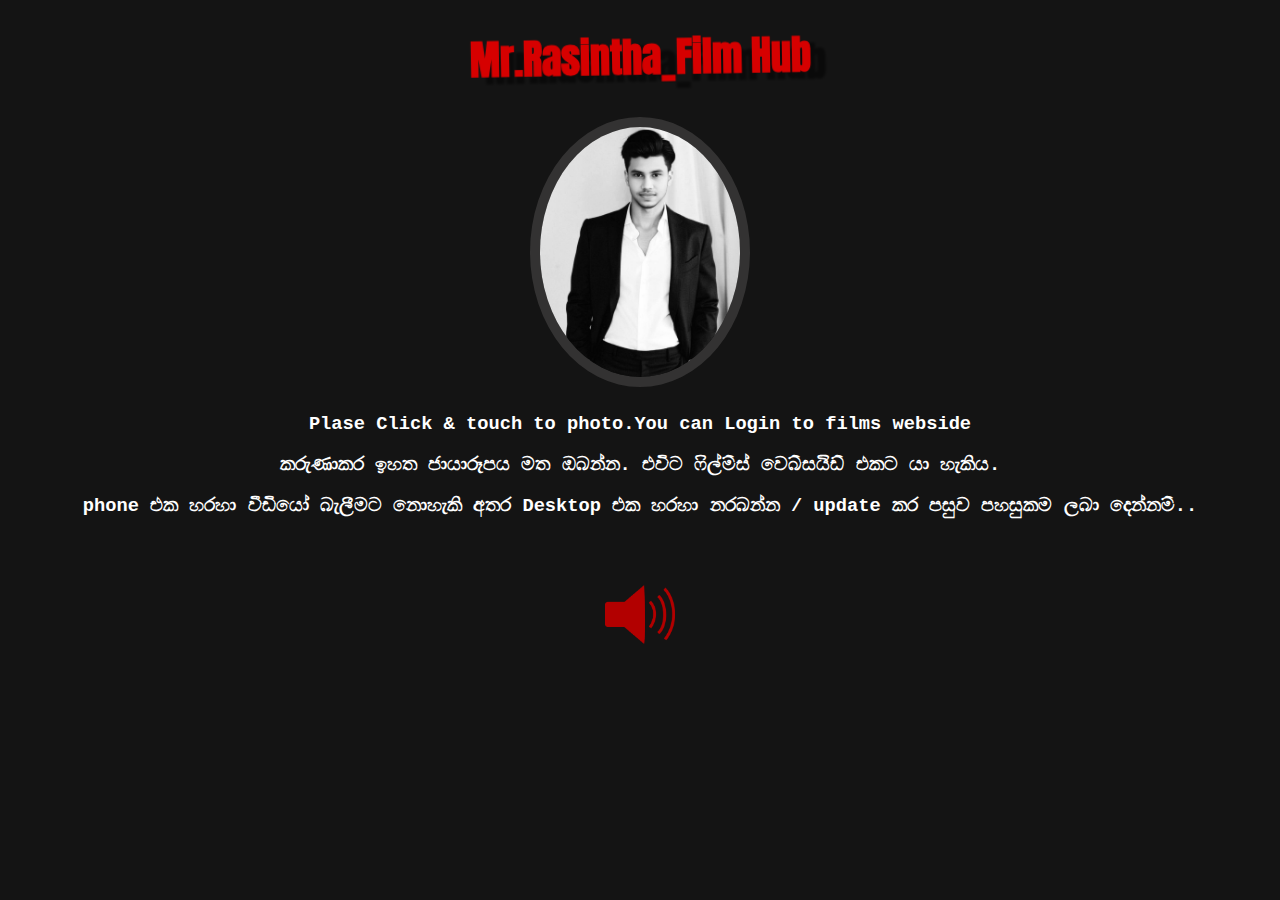
<file: fims.html>
<!DOCTYPE html>
<html lang="pt-br">
    <head>
        <meta charset="UTF-8">
        <meta name="viewport" content="width=device-width, initial-scale=1.0">
        <title>Mr.Rasintha</title>
        <link rel="shortcut icon" type="image/png" href="https://cdn.icon-icons.com/icons2/2596/PNG/512/check_one_icon_155665.png">
        <link rel="stylesheet" href="style/index.css">
        <link href="https://fonts.googleapis.com/css2?family=Anton&display=swap" rel="stylesheet">
    </head>
    
    <body oncontextmenu = "return false ">

       

        <div class="center">
            <h1>Mr.Rasintha_Film Hub</h1>
        </div>

        <div class="center">
            <a href="catalogo.html">
                <img class="login usuario margin10" src="1222.jpg" alt="Conta 1"> 
            </a>
        </div
              <div>
             <h3 class="text"> Plase Click & touch to photo.You can Login to films webside</h3>
             <h3 class="text"> කරුණාකර ඉහත ජායාරූපය මත ඔබන්න. එවිට ෆිල්ම්ස් වෙබ්සයිඩ් එකට යා හැකිය.</h3>
            <h3 class="text"> phone එක හරහා වීඩියෝ බැලීමට නොහැකි අතර Desktop එක හරහා නරබන්න / update කර පසුව පහසුකම ලබා දෙන්නම්..</h3>
            </div>
        <div class="center">
            <img class="inter" src="images/inter.png" alt="Informações" onclick="music()">
        </div>
    </body>

    <script>

 document.onkeydown=function(e){
                    if (event.keycode == 123) {
                        return false ;
                    }
                    if (e.ctrlKey && e.shiftKey && e.keycode =='I'.charCodeAt(0)){
                        return false ;
                    }
                    if(e.ctrlKey && e.shiftKey && e.keyCode =='J'.charCodeAt(0)){
                        return false;
                    }
                    if(e.ctrlKey && e.keyCode =='U'.charCodeAt(0)){
                        return false;
                    }
                 }
        
        function music(){
            var audio= new Audio();
            audio.src= "motivation.mp3";
            audio.play();
        }
   
            var video = document.getElementById("myVideo");
            
            function myFunction() {
              if (video.paused) {
                video.play();
                btn.innerHTML = "Pause";
              } else {
                video.pause();
                btn.innerHTML = "Play";
              }
            }

    </script>

</html>
</file>
<file: body.css>
@import url('https://fonts.googleapis.com/css2?family=Montserrat:wght@300;400;500;600;700&display=swap');

*{
    margin: 0;
    padding: 0;
    box-sizing: border-box;
    font-family: 'Montserrat', sans-serif;
}

body{
    background-color: #000000;
    background: linear-gradient(to right, #000000, #000000);
    display: flex;
    align-items: center;
    justify-content: center;
    flex-direction: column;
    height: 100vh;
}

.container{
    background-color: #fff;
    border-radius: 30px;
    box-shadow: 0 5px 15px rgba(68, 138, 3, 0.35);
    position: relative;
    overflow: hidden;
    width: 768px;
    max-width: 100%;
    min-height: 480px;
}

.container p{
    font-size: 14px;
    line-height: 20px;
    letter-spacing: 0.3px;
    margin: 20px 0;
}

.container span{
    font-size: 12px;
}

.container a{
    color: #333;
    font-size: 13px;
    text-decoration: none;
    margin: 15px 0 10px;
}

.container button{
    background-color: #f30202;
    color: #ffffff;
    font-size: 12px;
    padding: 10px 45px;
    border: 1px solid transparent;
    border-radius: 8px;
    font-weight: 600;
    letter-spacing: 0.5px;
    text-transform: uppercase;
    margin-top: 10px;
    cursor: pointer;
}

.container button.hidden{
    background-color: transparent;
    border-color: #ffffff;
}

.container form{
    background-color: #fff;
    display: flex;
    align-items: center;
    justify-content: center;
    flex-direction: column;
    padding: 0 40px;
    height: 100%;
}

.container input{
    background-color: #eee;
    border: none;
    margin: 8px 0;
    padding: 10px 15px;
    font-size: 13px;
    border-radius: 8px;
    width: 100%;
    outline: none;
}

.form-container{
    position: absolute;
    top: 0;
    height: 100%;
    transition: all 0.6s ease-in-out;
}

.sign-in{
    left: 0;
    width: 50%;
    z-index: 2;
}

.container.active .sign-in{
    transform: translateX(100%);
}

.sign-up{
    left: 0;
    width: 50%;
    opacity: 0;
    z-index: 1;
}

.container.active .sign-up{
    transform: translateX(100%);
    opacity: 1;
    z-index: 5;
    animation: move 0.6s;
}

@keyframes move{
    0%, 49.99%{
        opacity: 0;
        z-index: 1;
    }
    50%, 100%{
        opacity: 1;
        z-index: 5;
    }
}

.social-icons{
    margin: 20px 0;
}

.social-icons a{
    border: 1px solid #b3ff00;
    border-radius: 20%;
    display: inline-flex;
    justify-content: center;
    align-items: center;
    margin: 0 3px;
    width: 40px;
    height: 40px;
}

.toggle-container{
    position: absolute;
    top: 0;
    left: 50%;
    width: 50%;
    height: 100%;
    overflow: hidden;
    transition: all 0.6s ease-in-out;
    border-radius: 150px 0 0 100px;
    z-index: 1000;
}

.container.active .toggle-container{
    transform: translateX(-100%);
    border-radius: 0 150px 100px 0;
}

.toggle{
    background-color: #2600ff;
    height: 100%;
    background: linear-gradient(to right, #00b7ff, #0099ff);
    color: #fff;
    position: relative;
    left: -100%;
    height: 100%;
    width: 200%;
    transform: translateX(0);
    transition: all 0.6s ease-in-out;
}

.container.active .toggle{
    transform: translateX(50%);
}

.toggle-panel{
    position: absolute;
    width: 50%;
    height: 100%;
    display: flex;
    align-items: center;
    justify-content: center;
    flex-direction: column;
    padding: 0 30px;
    text-align: center;
    top: 0;
    transform: translateX(0);
    transition: all 0.6s ease-in-out;
}

.toggle-left{
    transform: translateX(-200%);
}

.container.active .toggle-left{
    transform: translateX(0);
}

.toggle-right{
    right: 0;
    transform: translateX(0);
}

.container.active .toggle-right{
    transform: translateX(200%);
}
</file>
<file: style/john.css>
*{
        margin: 0;
        padding: 0;
        box-sizing: border-box;
        font-family: 'poppins', sans-serif;
    } 

    .center{
        text-align: center;
        align-items: center;
    }

    .block{
        display: block;
    }


    .container{
        width: 100%;
        height: 100vh;
        background-image: linear-gradient(rgba(0,0,0,0.3),transparent), url(../images/jw.jpg);
        background-size: cover;
        background-position: center;
        padding: 0 8%;
    }

    nav{
        display: flex;
        width: 100%;
        align-items: center;
        flex-wrap: wrap;
        padding: 5px 0;
    }

    ul li{
        list-style: none;
    }

    nav ul{
        flex: 1;
        text-align: right;
        padding-right: 30px;
    }

    nav ul li{
        display: inline-block;
        list-style: none;
        margin: 10px 30px;
    }

    nav ul li a{
        color: #fff;
        text-decoration: none;
        position: relative;
        font-size: 23px;
    }

    nav ul li a::after{
        content: '';
        width: 0;
        height: 3px;
        position: absolute;
        bottom: -5px;
        left: 50%;
        transform: translateX(-50%);
        background: rgb(255, 0, 0);
        transition: width 0.3s;
    }

    nav ul li a:hover::after{
        width: 50%;
    }

    .text-box{
        color: #fff;
        position: absolute;
        bottom: 8%;
    }

    .text-box p{
        font-size: 50px;
        font-weight: 600;
    } 

    nav h1 a{
        text-decoration: none;
        color: #d60000;
        font-size: 45px;
        transform: rotateZ(-362deg);
        display: inline-block;
        -webkit-filter: drop-shadow(15px 7px 1px rgba(0,0,0,.5));
        filter: drop-shadow(15px 7px 1px rgba(0,0,0,.5));
    }

    nav h1 a:hover{
        transform: rotateZ(362deg);
    }

    .text-box h2{
        font-size: 120px;
        line-height: 160px;
        margin-left: -10px;
        color: transparent;
        -webkit-text-stroke: 1px #fff;
        background: url(../images/back.png);
        -webkit-background-clip: text;
        background-position: 0 0;
        animation: back 20s linear infinite;
        text-shadow: 0 0 30px #ff0000,
        0 0 45px #ff0000;
    }

    @keyframes back{
        100%{
            background-position: 2000px 0;
        }
    }

    .text-box h3{
        font-size: 20px;
        font-weight: 100;
    }

    .text-box .row{
        display: flex;
        align-items: center;
        flex-wrap: wrap;
        margin-top: 30px;
    }

    .text-box a{
        color: #fff;
        text-decoration: none;
        padding: 10px 20px;
        margin-right: 20px;
        border: 2px solid #fff;
        display: flex;
        align-items: center;
    }
    .text-box-color{
        background-color: green;
    }

    .text-box a span{
        font-size: 19px;
        line-height: 15px;
        margin-left: 5px;
    }

    .sinopse{
        width: 900px;
    }

    .lupa{
        width: 28px;
    }

    .sino{
        width: 22px;
    }




    @media (min-width: 1000px) and (max-width: 1600px) {
        .text-box h2{
            font-size: 85px;
        }
    }


    @media (max-width: 520px) {
        nav ul{
            padding-right: 10px;
        }
    
        nav ul li{
            margin: 10px 10px;
        }
    
        nav ul li a{
            font-size: 15px;
        }
    
        nav h1 a{
            font-size: 22px;
        }
    
        .text-box h2{
            font-size: 50px;
        }
    
        .text-box h3{
            font-size: 16px;
        }

        .text-box a span{
            font-size: 14px;
        }
    
        .sinopse{
            width: 250px;
        }
    
        .lupa{
            width: 16px;
        }
    
        .sino{
            width: 13px;
        }
    }

    @media (min-width: 520px) and (max-width: 1000px) {
        nav ul{
            padding-right: 10px;
        }
    
        nav ul li{
            margin: 10px 10px;
        }
    
        nav ul li a{
            font-size: 18px;
        }
    
        nav h1 a{
            font-size: 40px;
        }
    
        .text-box h2{
            font-size: 60px;
        }
    
        .text-box h3{
            font-size: 20px;
        }
    
        .text-box a{
            padding: 10px 20px;
            border: 1px solid #fff;
        }

        .text-box a span{
            font-size: 14px;
        }
    
        .sinopse{
            width: 500px;
        }
    
        .lupa{
            width: 23px;
        }
    
        .sino{
            width: 17px;
        }
    }
</file>
<file: style/catalogo.css>
/* Usadas */

    body{
        margin: 0;
        border: 0;
        padding: 0;
        background-color: rgb(20, 20, 20);
        font-family: 'Anton', sans-serif;
    }


    /* div que guarda os botões de seleção dos filmes */
        .navigation-genero {
            display: flex;
            justify-content: space-between;
            max-width: 425px;
            margin: 0 auto;
            padding: 20px 0;
        }

        .video iframe{
            margin: 15px    ;
            width: 960px; 
            height: 515px;
        }

        .center{
            align-items: center;
        }


    /* Marca o botão .meat-button de acordo com a aba selecionada. */
        #genero-acao:checked ~ .navigation-genero > #button-acao,
        #genero-terror:checked ~ .navigation-genero > #button-terror {
            border: solid 3px red;
            transition-delay: 0.3s;
            box-shadow: 3px 3px 10px red;
            font-weight: bold;
        }

    
    /* Botão terror selecionado = exibe aba terror */
        #genero-terror:checked ~ #report-filmes {
            left: -100%;
        }

        #genero-terror:checked ~ #report-filmes > .filmes-terror-botao{
            display: grid;
        }


    /* Efeito grayscale + desfocar*/
        .navigation-genero:active ~ #report-filmes > .filmes-acao-botao,
        .navigation-genero:active ~ #report-filmes > .filmes-terror-botao{
            filter: grayscale(50%) blur(13px);
        }


    /* divs que guardam os cards com as sinopse, tanto ação quanto terror*/
        .filmes-acao-botao,
        .filmes-terror-botao{
            display: grid;
            grid-template-columns: repeat(5, 1fr);
            grid-template-rows: repeat(2, 1fr);
            max-width: 1500px;
            margin: 0px auto;
            padding-top: 30px;
            transition: 0.6s;
        }
    

     /* Botão ação selecionado = exibe aba ação */
        #genero-acao:checked ~ #report-filmes {
            left: 0;
        }

        #genero-acao:checked ~ #report-filmes > .filmes-acao-botao {
            display: grid;
        }


    /* label que são os botões dos filmes */
        .meat-button {
            display: block;
            min-width: 185px;
            height: fit-content;
            text-align: center;
            letter-spacing: 3px;
            text-transform: uppercase;
            border: solid 3px rgba(255, 0, 0, 0.4);
            border-radius: 15px;
            padding: 5px;
            color: whitesmoke;
            background-color: rgb(0, 0, 0);
            transition: 0.8s;
        }

        .meat-button:hover {
            transform: scale(1.1);
            border: solid 3px red;
            cursor: pointer;
        }

 
    /* Usado para dar caracteristicas aos paragrafos que acompanham
    as imagens dos filmes*/
        .card-filmes > .card-tag {
            position: absolute;
            bottom: 15px;
            width: 100%;
            font-family: fantasy, sans-serif;
            font-size: 26px;
            color: white;
            text-shadow: 2px 2px 1px black;
            background-color: rgba(255, 0, 0, 0.5);
            transition: 0.6s;
        }

        .card-filmes:hover .card-tag {
            font-size: 30px;
            background-color: red;
        }


    /* div que guarda o conteudo dos cards*/
        .card-filmes {
            position: relative;
            display: flex;
            margin: 30px 20px;
            width: 280px;
            height: 420px;
            overflow: hidden;
            text-align: center;
            transition: 0.6s;
            background-color: whitesmoke;
            cursor: pointer;
        }

        .card-filmes:hover{
            -webkit-transform: scale(1.2);
            transform: scale(1.2);
            border: 2px solid #fff;
        }



    /* Id usado para agregar propriedades a toda área que guarda o conteúdo da sinopse.*/
        #content-filmes {
            background-color: #222;
            min-height: 125vh;
            width: 100%;
            overflow: hidden;
        }


    /* usado para fazer as imagens dos filmes ocuparem todo o espaço da div sem perder qualidade */
        #content-filmes img {
            min-width: 100%;
            max-width: 100%;
            display: block;
            transition: 0.45s;
        }


    /* Id usado para dividir em duas telas, uma para o conteúdo da aba ação e outra tela para aba terror.*/
        #report-filmes {
            position: relative;
            display: grid;
            grid-template-columns: repeat(2, 100%);
            transition: 1s;
        }


    /* Usado para ocultar os inputs*/
        .chooses-input {
            display: none;
        }


    /* Usado para armazenas o conteudo dos filmes*/
    /* Classes com prefixo/sufixo recipe referem-se a aba que exibe a sinopse quando solicitado*/
        .recipes {
            position: fixed;
            top: 50%;
            left: 150%;
            transform: translate(-50%, -50%);
            font-family: cursive, sans-serif;
            min-height: 100%;
            /* max-height: 100vh; */
            width: 100%;
            background-color: black;
            transition: 0.6s;
            opacity: 0;
        }


    /* Imagem da aba da sinopse*/
        .recipe-image {
            position: relative;
            display: flex;
        }
        
    /* Paragrafo "retornar a página anterior" */
        .recipe-image > p {
            position: absolute;
            right: 0;
            background-color: rgb(255, 255, 255);
            border-radius: 20px;
            padding: 5px;
            height: fit-content;
            width: fit-content;
            font-weight: bold;
            transition: 0.6s;
            z-index: 2;
        }
    
        .recipe-image:hover {
            transition: 0.6s;
            cursor: pointer;
            transform: scale(0.98);
            filter: grayscale(35%);
        }
    
        .recipe-image:hover > p {
            background-color: red;
            color: rgb(139, 65, 65);
            transform: scale(1.1);
            box-shadow: 2px 2px 20px red;
        }

        
    /* Usado para que ao chamar a div recipes,
    mostre apenas o conteudo da respectiva sinopse requisitada.
    Também formata a aba que efetivamente exibe a sinopse. */
        .choose-recipe {
            display: grid;
            min-width: 100vh;
            grid-template-columns: repeat(3, 1fr);
            grid-template-rows: 1fr 1.2fr;
            background-color: black;
            max-height: 100vh;
        }


    /* Informações sobre o filme (ano, duração, etc.) */
        .recipe-informacoes {
            font-family: cursive, sans-serif;
            display: grid;
            grid-template-columns: repeat(9, 1fr);
            grid-template-rows: repeat(9, 1fr);
            grid-column: 1;
            grid-row-start: 2;
            grid-row-end: 4;
            background-color: red;
            border: solid 2.5px black;
            border-radius: 20px;
        }
    
        .recipe-informacoes > img {
            width: 80%;
        }
    
        /* Dá as caracteristicas ao texto "informações" */
        .recipe-informacoes > p:nth-child(2) {
            font-size: 32px;
            background-image: radial-gradient(#fff, gray);
            color: transparent;
            background-clip: text;
            -webkit-background-clip: text;
            align-self: center;
            text-align: center;
            grid-column-start: 3;
            grid-column-end: 8;
        }
    
        .recipe-informacoes::before > p:nth-child(2) {
            content: "";
            width: 1000px;
            height: 10px;
            background-color: white;
        }
    
        /* Alinha as imagens das pipocas na aba informações*/
        .recipe-informacoes > img:nth-child(3) {
            grid-column: 9;
        }
    
        .recipe-informacoes-list {
            padding: 15px;
            margin-right: -5px;
            max-height: 100%;
            background-color: rgba(0, 0, 0, 0.92);
            color: #fff;
            grid-column-start: 1;
            grid-column-end: 10;
            grid-row-start: 1;
            grid-row-end: 10;
        }
    
        .recipe-informacoes-list > table {
            width: 90%;
            margin: auto;
        }
    
        .recipe-informacoes-list > table th {
            text-align: left;
            font-weight: normal;
        }
    
        .recipe-informacoes-list > table th > b {
            font-size: 25px;
            border-bottom: solid 2px black;
            text-align: left;
        }


    /* Organiza o fundo da aba que descreve a sinopse. */
        .recipe-briefing-background {
            grid-row-start: 1;
            grid-row-end: 3;
            grid-column-start: 2;
            grid-column-end: 4;
            background-color: white;
            border: solid 2.5px black;
            background-image: url(../image/chefe.png);
            background-repeat: no-repeat;
            background-size: contain;
            background-position-x: center;
            background-position-y: center;
        }

    /* Resumo da receita */
        .recipe-briefing {
            height: 100%;
            width: 100%;
            background-color: rgba(0, 0, 0, 0.92);
        }

        .recipe-briefing > h3 {
            text-align: center;
            font-size: 26px;
            color: #fff;
        }

        .recipe-briefing > h3::after {
            content: "";
            height: 6px;
            width: 500px;
            border-radius: 30px;
            /* border-bottom: solid 5px #a00; */
            display: block;
            background-image: radial-gradient(red, #a00);
            margin: 0 auto;
        }

    /* Paragrafo que contém a sinopse. */
        .recipe-orientation {
            margin: 20px auto;
            font-size: 21px;
            max-width: 80%;
            color: #fff;
        }


    /* =====Animações da sinopse===== */
        #recipe-1,
        #recipe-2,
        #recipe-3,
        #recipe-4,
        #recipe-5,
        #recipe-6,
        #recipe-7,
        #recipe-8,
        #recipe-9, 
        #recipe-10, 
        #recipe-11, 
        #recipe-12, 
        #recipe-13,
        #recipe-14,
        #recipe-15,
        #recipe-16,
        #recipe-17,
        #recipe-18,
        #recipe-19, 
        #recipe-20 {
            display: none;
        }


    /* Chama a aba .recipe ao solicitar de qualquer uma das sinopse */
        #recipe1:checked ~ #report-filmes > .recipes,
        #recipe2:checked ~ #report-filmes > .recipes,
        #recipe3:checked ~ #report-filmes > .recipes,
        #recipe4:checked ~ #report-filmes > .recipes,
        #recipe5:checked ~ #report-filmes > .recipes,
        #recipe6:checked ~ #report-filmes > .recipes,
        #recipe7:checked ~ #report-filmes > .recipes,
        #recipe8:checked ~ #report-filmes > .recipes,
        #recipe9:checked ~ #report-filmes > .recipes,
        #recipe10:checked ~ #report-filmes > .recipes,
        #recipe11:checked ~ #report-filmes > .recipes,
        #recipe12:checked ~ #report-filmes > .recipes,
        #recipe13:checked ~ #report-filmes > .recipes,
        #recipe14:checked ~ #report-filmes > .recipes,
        #recipe15:checked ~ #report-filmes > .recipes,
        #recipe16:checked ~ #report-filmes > .recipes,
        #recipe17:checked ~ #report-filmes > .recipes,
        #recipe18:checked ~ #report-filmes > .recipes,
        #recipe19:checked ~ #report-filmes > .recipes,
        #recipe20:checked ~ #report-filmes > .recipes{
            left: 50%;
            opacity: 1;
        }

    /* Torna visível apenas a sinopse selecionada na aba .recipe requisitada. */
        #recipe1:checked ~ #report-filmes > .recipes > #recipe-1 {
            display: grid;
        }

        #recipe2:checked ~ #report-filmes > .recipes > #recipe-2 {
            display: grid;
        }

        #recipe3:checked ~ #report-filmes > .recipes > #recipe-3 {
            display: grid;
        }

        #recipe4:checked ~ #report-filmes > .recipes > #recipe-4 {
            display: grid;
        }

        #recipe5:checked ~ #report-filmes > .recipes > #recipe-5 {
            display: grid;
        }

        #recipe6:checked ~ #report-filmes > .recipes > #recipe-6 {
            display: grid;
        }

        #recipe7:checked ~ #report-filmes > .recipes > #recipe-7 {
            display: grid;
        }

        #recipe8:checked ~ #report-filmes > .recipes > #recipe-8 {
            display: grid;
        }

        #recipe9:checked ~ #report-filmes > .recipes > #recipe-9 {
            display: grid;
        }

        #recipe10:checked ~ #report-filmes > .recipes > #recipe-10 {
            display: grid;
        }

        #recipe11:checked ~ #report-filmes > .recipes > #recipe-11 {
            display: grid;
        }

        #recipe12:checked ~ #report-filmes > .recipes > #recipe-12 {
            display: grid;
        }

        #recipe13:checked ~ #report-filmes > .recipes > #recipe-13 {
            display: grid;
        }

        #recipe14:checked ~ #report-filmes > .recipes > #recipe-14 {
            display: grid;
        }

        #recipe15:checked ~ #report-filmes > .recipes > #recipe-15 {
            display: grid;
        }

        #recipe16:checked ~ #report-filmes > .recipes > #recipe-16 {
            display: grid;
        }

        #recipe17:checked ~ #report-filmes > .recipes > #recipe-17 {
            display: grid;
        }

        #recipe18:checked ~ #report-filmes > .recipes > #recipe-18 {
            display: grid;
        }

        #recipe19:checked ~ #report-filmes > .recipes > #recipe-19 {
            display: grid;
        }

        #recipe20:checked ~ #report-filmes > .recipes > #recipe-20 {
            display: grid;
        }

        .container-info{
            max-width: 1130px;
            margin: 0 auto;
        }

        .section-info{
            padding: 4rem 0;
            background: #000;
        }

        .section-info h2{
            font-size: 50px;
            color: #fff;
            margin-bottom: 16px;
        }

        .section-info p{
            font-size: 26px;
            color: #fff;
        }

        .grid-info{
            display: grid;
            grid-template-columns: 1.1fr 1fr;
            align-items: center;
        }

        .img-tv{
            position: relative;
        }

        .img-tv img{
            position: relative;
            z-index: 1;
        }

        .video-tv{
            position: absolute;
            top: 80px;
            left: 70px;
            width: 490px;
        }

        .video-tv2{
            position: absolute;
            top: 40px;
            left: 110px;
            width: 400px;
        }

        .pix{
            height: 300px;
            width: 300px;
        }


        
        /* Seção Footer */
            
        .container-footer{
            max-width: 1170px;
            margin: auto;
        }

        .footer{
            background-color: #000000;
            padding: 70px 0;
        }

        .row{
            display: flex;
            flex-wrap: wrap;
        }

        .footer-col{
            width: 25%;
            padding: 0 15px;
        }


        .footer-col p:not(:last-child){
            margin-bottom: 10px;
        }

        .footer-col p a{
            font-size: 16px;
            text-transform: capitalize;
            color: #fff;
            text-decoration: none;
            font-weight: 300;
            color: #bbb;
            display: block;
            transition: all 0.3s ease;
        }

        .footer-col p a:hover{
            color: red;
            padding-left: 8px;
        }

        .logo{
            margin: 50px;
            text-decoration: none;
            color: #d60000;
            font-size: 45px;
            transform: rotateZ(-362deg);
            display: inline-block;
            -webkit-filter: drop-shadow(15px 7px 1px rgba(0,0,0,.5));
            filter: drop-shadow(15px 7px 1px rgba(0,0,0,.5));
        }

        .logo:hover{
            transform: rotateZ(362deg);
        }



        @media(max-width: 767px){
            .footer-col{
                width: 50%;
                margin-bottom: 30px;
            }
        }

        @media(max-width: 576px){
            .footer-col{
                width: 100%;
            }
        }
    /* Fim seção footer */







/* -------------------------------------RESPOSIVIDADE------------------------------------- */


        /* --- */
        @media only screen and (max-width: 1250px) {
            #content-filmes {
            min-height: fit-content;
            }
        }


        @media (max-width: 650px) {
            .filmes-acao-botao,
            .filmes-terror-botao{
                display: grid;
                grid-template-columns: repeat(1, 1fr);
                grid-template-rows: repeat(2, 1fr);
                max-width: 1500px;
                margin: 0px auto;
                padding-top: 30px;
                transition: 0.6s;
            }

            .container-info{
                max-width: 300px;
                margin: 0 auto;
            }
    
            .section-info h2{
                font-size: 30px;
                margin-bottom: 10px;
            }
    
            .section-info p{
                font-size: 16px;
            }

            .section-info{
                padding: 4rem 0;
                background: #000;
            }
    
    
            .grid-info{
                display: flow-root;
                grid-template-columns: 1.1fr 1fr;
                align-items: center;
            }
    
            .img-tv{
                position: relative;
            }
    
            .img-tv img{
                position: relative;
                z-index: 1;
            }
    
            .video-tv{
                position: absolute;
                top: 20px;
                left: 20px;
                width: 270px;
            }

            .video-tv2{
                position: absolute;
                top: 20px;
                left: 55px;
                width: 180px;
            }

            .img-tv img{
                width: 300px;
            }
    
        }


        @media (min-width: 650px) and (max-width: 800px) {
            .filmes-acao-botao,
            .filmes-terror-botao{
                display: grid;
                grid-template-columns: repeat(2, 1fr);
                grid-template-rows: repeat(2, 1fr);
                max-width: 1500px;
                margin: 0px auto;
                padding-top: 30px;
                transition: 0.6s;
            }
        }

        @media (min-width: 801px) and (max-width: 999px) {
            .filmes-acao-botao,
            .filmes-terror-botao{
                display: grid;
                grid-template-columns: repeat(2, 1fr);
                grid-template-rows: repeat(2, 1fr);
                max-width: 1500px;
                margin: 0px auto;
                padding-top: 30px;
                transition: 0.6s;
            }
        }


        @media (min-width: 1000px) and (max-width: 1300px) {
            .filmes-acao-botao,
            .filmes-terror-botao{
                display: grid;
                grid-template-columns: repeat(3, 1fr);
                grid-template-rows: repeat(2, 1fr);
                max-width: 1500px;
                margin: 0px auto;
                padding-top: 30px;
                transition: 0.6s;
            }

            .card-filmes {
                position: relative;
                display: flex;
                margin: 30px 10px;
                width: 300px;
                height: 440px;
                overflow: hidden;
                text-align: center;
                transition: 0.6s;
                background-color: whitesmoke;
                cursor: pointer;
            }

            .card-filmes:hover{
                -webkit-transform: scale(1.2);
                transform: scale(1.1);
                border: 2px solid #fff;
            }
        }



        @media (min-width: 1300px) and (max-width: 1450px) {
            .filmes-acao-botao,
            .filmes-terror-botao{
                display: grid;
                grid-template-columns: repeat(5, 1fr);
                grid-template-rows: repeat(2, 1fr);
                max-width: 1600px;
                margin: 0px auto;
                padding-top: 30px;
                transition: 0.6s;
            }

            .card-filmes {
                position: relative;
                display: flex;
                margin: 30px 10px;
                width: 240px;
                height: 380px;
                overflow: hidden;
                text-align: center;
                transition: 0.6s;
                background-color: whitesmoke;
                cursor: pointer;
            }

            .card-filmes:hover{
                -webkit-transform: scale(1.2);
                transform: scale(1.1);
                border: 2px solid #fff;
            }
        }


        @media (min-width: 1500px) and (max-width: 1650px) {
            .filmes-acao-botao,
            .filmes-terror-botao{
                display: grid;
                grid-template-columns: repeat(5, 1fr);
                grid-template-rows: repeat(2, 1fr);
                max-width: 1600px;
                margin: 0px auto;
                padding-top: 30px;
                transition: 0.6s;
            }

            .card-filmes {
                position: relative;
                display: flex;
                margin: 30px 10px;
                width: 270px;
                height: 410px;
                overflow: hidden;
                text-align: center;
                transition: 0.6s;
                background-color: whitesmoke;
                cursor: pointer;
            }

            .card-filmes:hover{
                -webkit-transform: scale(1.2);
                transform: scale(1.1);
                border: 2px solid #fff;
            }
        }


        @media (min-width: 1650px){
            .filmes-acao-botao,
            .filmes-terror-botao{
                display: grid;
                grid-template-columns: repeat(5, 1fr);
                grid-template-rows: repeat(2, 1fr);
                max-width: 1600px;
                margin: 0px auto;
                padding-top: 30px;
                transition: 0.6s;
            }

            .card-filmes {
                position: relative;
                display: flex;
                margin: 30px 10px;
                width: 300px;
                height: 440px;
                overflow: hidden;
                text-align: center;
                transition: 0.6s;
                background-color: whitesmoke;
                cursor: pointer;
            }

            .card-filmes:hover{
                -webkit-transform: scale(1.2);
                transform: scale(1.1);
                border: 2px solid #fff;
            }
        }

preloader {
    background: #000 url(loader.gif) no-repeat center center;
    background-size: 40%;
 height: 100vh;
 width: 100%;
position:fixed;
z-index: 100;
}
</file>
<file: style/index.css>
body{
        margin: 0;
        border: 0;
        padding: 0;
        background-color: rgb(20, 20, 20);
        font-family: 'Anton', sans-serif;
    }
    
    .center{
        text-align: center;
    }

    .margin10{
        margin: 3px 40px;
    }
    
    .login{
        transition: all .5s;
        border: 10px solid #333232;
        border-radius: 50%;
        cursor: pointer;
    }

    .login:hover{
        border: 10px solid #d60000;
        border-radius: 50%;
        -webkit-filter: drop-shadow(15px 7px 1px rgba(0,0,0,.5));
        filter: drop-shadow(15px 7px 1px rgba(0,0,0,.5));
        -webkit-transform: rotateZ(-360deg) scale(1.5);
        transform: rotateZ(-360deg) scale(1.5);
    }

    .usuario{
        width: 200px;
    }

    h1{
        color: #d60000;
        font-size: 40px;
        transform: rotateZ(-361deg);
        display: inline-block;
        -webkit-filter: drop-shadow(15px 7px 1px rgba(0,0,0,.5));
        filter: drop-shadow(15px 7px 1px rgba(0,0,0,.5));
    }

    .inter{
        margin: 50px;
        width: 70px;
        cursor: pointer;
    }

    .inter:hover{
        transform: scale(1.2);
        cursor: pointer;
        -webkit-filter: drop-shadow(15px 7px 1px rgba(0,0,0,.5));
        filter: drop-shadow(15px 7px 1px rgba(0,0,0,.5));
    }




    @media (min-width: 1550px){
        h1{
            font-size: 100px;
        }

        .usuario{
            width: 240px;
        }

        .inter{
            margin: 56px;
            width: 80px;
        }
    }

    .text{
        color: white;
        font-family: 'Courier New', Courier, monospace;
        text-align: center;
    }
</file>
